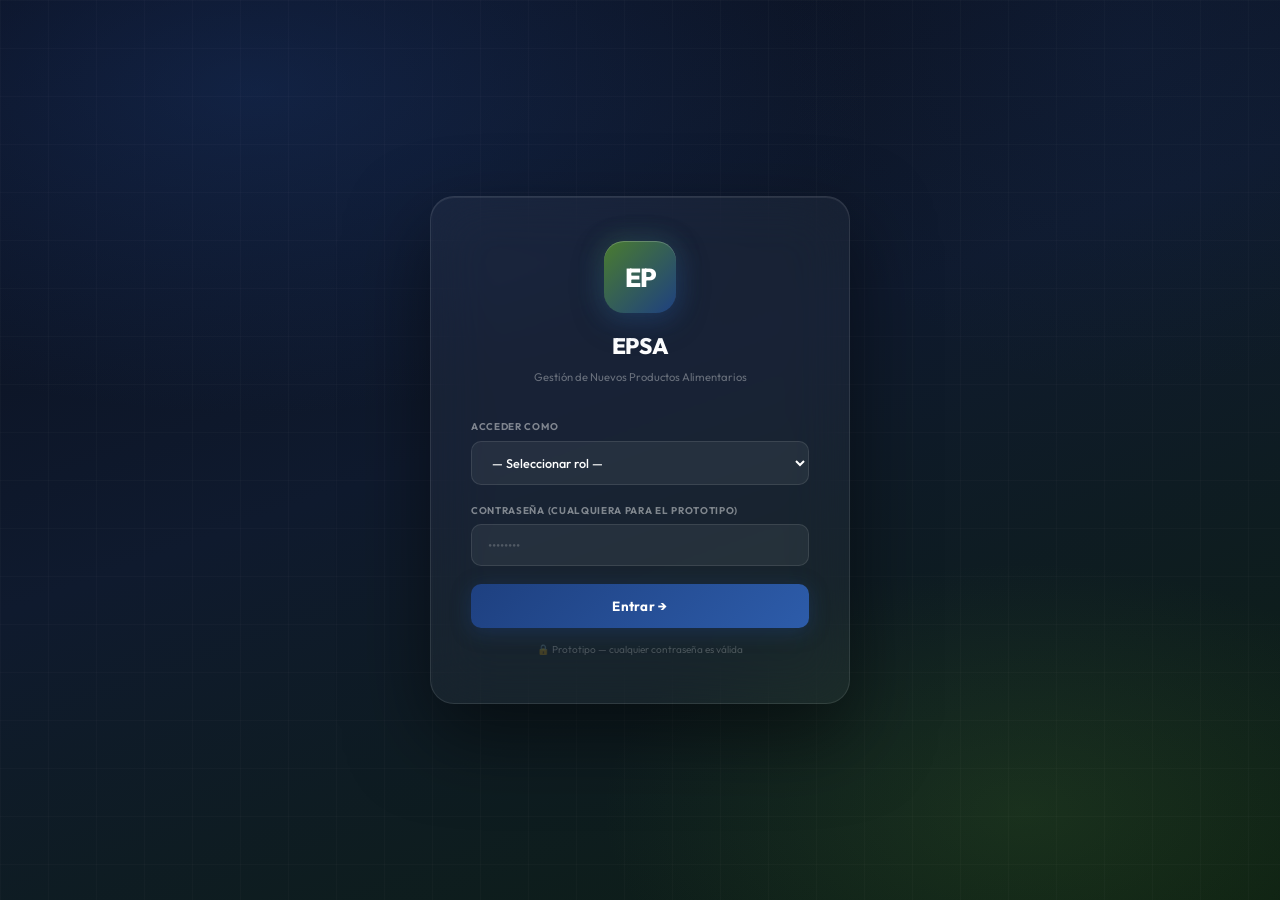
<file: index.html>
<!DOCTYPE html>
<html lang="es">
<head>
  <meta charset="UTF-8">
  <meta name="viewport" content="width=device-width, initial-scale=1.0">
  <title>EPSA — Gestión de Nuevos Productos Alimentarios</title>
  <style>
/* ============================================================
   EPSA — GESTIÓN DE NUEVOS PRODUCTOS ALIMENTARIOS
   styles.css — Diseño visual refinado v2
   Estética: Industrial alimentario · Refinado · Con carácter
   ============================================================ */

@import url('https://fonts.googleapis.com/css2?family=Outfit:wght@300;400;500;600;700;800&family=JetBrains+Mono:wght@400;500;600&display=swap');

/* ── VARIABLES ───────────────────────────────────────────── */
:root {
  --comercial:        #4a7c2f;
  --comercial-light:  #d4edbc;
  --comercial-mid:    #8ab869;
  --un:               #c49a00;
  --un-light:         #fef3c7;
  --un-mid:           #e8c542;
  --id:               #1e4080;
  --id-light:         #dbeafe;
  --id-mid:           #5b82c4;
  --aprobacion:       #6b21a8;
  --aprobacion-light: #ede9fe;
  --aprobado:         #166534;
  --aprobado-light:   #bbf7d0;
  --rechazado:        #991b1b;
  --rechazado-light:  #fecaca;
  --bg:               #f0f2f7;
  --bg-subtle:        #e8ebf2;
  --surface:          #ffffff;
  --border:           #e2e5ec;
  --border-strong:    #c8cdd8;
  --text-primary:     #0f172a;
  --text-secondary:   #475569;
  --text-muted:       #94a3b8;
  --field-bg:         #eef6fd;
  --field-border:     #bfdbfe;
  --sidebar-bg:       #111827;
  --sidebar-border:   rgba(255,255,255,.06);
  --sidebar-text:     rgba(255,255,255,.65);
  --shadow-xs:  0 1px 2px rgba(15,23,42,.04);
  --shadow-sm:  0 2px 8px rgba(15,23,42,.06), 0 1px 2px rgba(15,23,42,.04);
  --shadow-md:  0 4px 16px rgba(15,23,42,.09), 0 2px 4px rgba(15,23,42,.05);
  --shadow-lg:  0 12px 40px rgba(15,23,42,.13), 0 4px 8px rgba(15,23,42,.06);
  --shadow-xl:  0 24px 60px rgba(15,23,42,.18);
  --radius-sm:  6px;
  --radius:     10px;
  --radius-lg:  16px;
  --radius-xl:  24px;
  --sidebar-w:         252px;
  --sidebar-collapsed: 68px;
  --font:      'Outfit', system-ui, sans-serif;
  --font-mono: 'JetBrains Mono', monospace;
  --ease:        cubic-bezier(.16,1,.3,1);
  --ease-spring: cubic-bezier(.34,1.56,.64,1);
  --t-fast:      150ms;
  --t-mid:       250ms;
}

/* ── RESET ───────────────────────────────────────────────── */
*, *::before, *::after { box-sizing: border-box; margin: 0; padding: 0; }
html { font-size: 14px; scroll-behavior: smooth; -webkit-font-smoothing: antialiased; }
body { font-family: var(--font); background: var(--bg); color: var(--text-primary); line-height: 1.6; min-height: 100vh; }
a { text-decoration: none; color: inherit; }
button { cursor: pointer; font-family: var(--font); }
input, select, textarea { font-family: var(--font); }

/* ── AUTH SCREEN ─────────────────────────────────────────── */
#auth-screen {
  min-height: 100vh;
  background:
    radial-gradient(ellipse 80% 60% at 20% 10%, rgba(30,64,128,.35) 0%, transparent 60%),
    radial-gradient(ellipse 60% 50% at 80% 90%, rgba(74,124,47,.2) 0%, transparent 55%),
    linear-gradient(160deg, #0a0f1e 0%, #0f1a2e 45%, #0d1f12 100%);
  display: flex;
  align-items: center;
  justify-content: center;
  padding: 24px;
  position: relative;
  overflow: hidden;
}

#auth-screen::before {
  content: '';
  position: absolute;
  inset: 0;
  background-image:
    linear-gradient(rgba(255,255,255,.02) 1px, transparent 1px),
    linear-gradient(90deg, rgba(255,255,255,.02) 1px, transparent 1px);
  background-size: 48px 48px;
  pointer-events: none;
}

#auth-screen::after {
  content: '';
  position: absolute;
  width: 700px; height: 700px;
  border-radius: 50%;
  background: radial-gradient(circle, rgba(30,64,128,.1) 0%, transparent 70%);
  top: -300px; right: -200px;
  pointer-events: none;
}

.auth-card {
  background: rgba(255,255,255,.04);
  backdrop-filter: blur(28px);
  -webkit-backdrop-filter: blur(28px);
  border: 1px solid rgba(255,255,255,.10);
  border-radius: var(--radius-xl);
  padding: 44px 40px;
  width: 100%; max-width: 420px;
  box-shadow: 0 32px 80px rgba(0,0,0,.5), inset 0 1px 0 rgba(255,255,255,.08);
  position: relative; z-index: 1;
  animation: authCardIn .6s var(--ease) both;
}

@keyframes authCardIn {
  from { opacity: 0; transform: translateY(24px) scale(.97); }
  to   { opacity: 1; transform: translateY(0) scale(1); }
}

.auth-logo { text-align: center; margin-bottom: 32px; }

.auth-logo-mark {
  display: inline-flex;
  align-items: center; justify-content: center;
  width: 72px; height: 72px;
  background: linear-gradient(135deg, var(--comercial) 0%, var(--id) 100%);
  border-radius: 20px;
  margin-bottom: 16px;
  font-size: 26px; font-weight: 800; color: white; letter-spacing: -1px;
  box-shadow: 0 8px 32px rgba(30,64,128,.4), inset 0 1px 0 rgba(255,255,255,.2);
  position: relative;
}

.auth-logo-mark::after {
  content: '';
  position: absolute; inset: -4px;
  border-radius: 24px;
  background: linear-gradient(135deg, rgba(74,124,47,.3), rgba(30,64,128,.3));
  z-index: -1; filter: blur(10px);
}

.auth-logo h1 { font-size: 1.6rem; font-weight: 800; color: #ffffff; letter-spacing: -.02em; }
.auth-logo p  { font-size: 0.8rem; color: rgba(255,255,255,.35); margin-top: 4px; }

.auth-divider {
  height: 1px;
  background: linear-gradient(90deg, transparent, rgba(255,255,255,.12), transparent);
  margin: 4px 0 20px;
}

.auth-form { display: flex; flex-direction: column; gap: 18px; }
.auth-form label {
  font-size: 0.7rem; font-weight: 700;
  color: rgba(255,255,255,.45);
  letter-spacing: .07em; text-transform: uppercase;
  margin-bottom: 6px; display: block;
}
.auth-form select,
.auth-form input {
  width: 100%;
  padding: 12px 16px;
  border: 1.5px solid rgba(255,255,255,.1);
  border-radius: var(--radius);
  font-size: 0.9rem; font-weight: 500;
  background: rgba(255,255,255,.06); color: white;
  outline: none;
  transition: border-color var(--t-mid), box-shadow var(--t-mid), background var(--t-mid);
}
.auth-form select option { background: #1e293b; color: white; }
.auth-form select:focus,
.auth-form input:focus {
  border-color: rgba(91,130,196,.6);
  background: rgba(255,255,255,.09);
  box-shadow: 0 0 0 4px rgba(30,64,128,.2);
}
.auth-form input::placeholder { color: rgba(255,255,255,.2); }

.btn-login {
  width: 100%; padding: 14px;
  background: linear-gradient(135deg, var(--id) 0%, #2d5caa 100%);
  color: white; border: none;
  border-radius: var(--radius);
  font-size: 0.95rem; font-weight: 700; letter-spacing: .02em;
  transition: transform var(--t-fast) var(--ease-spring), box-shadow var(--t-mid);
  box-shadow: 0 4px 20px rgba(30,64,128,.4);
  position: relative; overflow: hidden;
}
.btn-login::before {
  content: '';
  position: absolute; inset: 0;
  background: linear-gradient(135deg, rgba(255,255,255,.15), transparent);
  opacity: 0; transition: opacity var(--t-mid);
}
.btn-login:hover { transform: translateY(-2px); box-shadow: 0 8px 32px rgba(30,64,128,.5); }
.btn-login:hover::before { opacity: 1; }
.btn-login:active { transform: translateY(0); }

.auth-hint { text-align: center; font-size: 0.72rem; color: rgba(255,255,255,.22); margin-top: -4px; }

/* ── APP LAYOUT ──────────────────────────────────────────── */
#app { display: flex; min-height: 100vh; }

/* ── SIDEBAR ─────────────────────────────────────────────── */
.sidebar {
  width: var(--sidebar-w);
  min-height: 100vh;
  background: var(--sidebar-bg);
  display: flex; flex-direction: column;
  position: fixed; top: 0; left: 0;
  z-index: 100;
  transition: width var(--t-mid) var(--ease);
  overflow: hidden;
  border-right: 1px solid var(--sidebar-border);
}

.sidebar::before {
  content: '';
  position: absolute; inset: 0;
  background-image:
    linear-gradient(rgba(255,255,255,.013) 1px, transparent 1px),
    linear-gradient(90deg, rgba(255,255,255,.013) 1px, transparent 1px);
  background-size: 24px 24px;
  pointer-events: none; z-index: 0;
}
.sidebar > * { position: relative; z-index: 1; }

.sidebar-header {
  padding: 22px 16px 18px;
  border-bottom: 1px solid var(--sidebar-border);
  display: flex; align-items: center; gap: 12px;
  min-height: 72px;
}

.sidebar-logo-mark {
  flex-shrink: 0;
  width: 38px; height: 38px;
  background: linear-gradient(135deg, var(--comercial), var(--id));
  border-radius: 10px;
  display: flex; align-items: center; justify-content: center;
  font-size: 13px; font-weight: 800; color: white;
  box-shadow: 0 4px 12px rgba(30,64,128,.35);
}

.sidebar-title { opacity: 1; transition: opacity var(--t-mid); white-space: nowrap; }
.sidebar-title h2 { font-size: 0.95rem; font-weight: 700; color: white; letter-spacing: -.01em; }
.sidebar-title p  { font-size: 0.68rem; color: rgba(255,255,255,.28); margin-top: 1px; }

.sidebar-accent {
  height: 2px;
  background: linear-gradient(90deg, var(--comercial-mid), var(--id-mid), transparent);
  opacity: .6;
}

.sidebar-user {
  padding: 14px 16px;
  border-bottom: 1px solid var(--sidebar-border);
  display: flex; align-items: center; gap: 10px;
  min-height: 64px;
}

.sidebar-user-avatar {
  flex-shrink: 0;
  width: 34px; height: 34px;
  border-radius: 50%;
  display: flex; align-items: center; justify-content: center;
  font-size: 12px; font-weight: 700; color: white;
  box-shadow: 0 2px 8px rgba(0,0,0,.3);
  border: 2px solid rgba(255,255,255,.1);
}

.sidebar-user-info { opacity: 1; transition: opacity var(--t-mid); white-space: nowrap; overflow: hidden; }
.sidebar-user-name { font-size: 0.82rem; font-weight: 600; color: white; }
.sidebar-user-role {
  font-size: 0.72rem; padding: 2px 8px;
  border-radius: 20px; display: inline-block; margin-top: 3px;
  font-weight: 700; letter-spacing: .02em;
}

.sidebar-nav { flex: 1; padding: 10px 8px; overflow-y: auto; }
.sidebar-nav-section {
  font-size: 0.65rem; font-weight: 700; letter-spacing: .11em;
  text-transform: uppercase; color: rgba(255,255,255,.55);
  padding: 8px 10px 4px; white-space: nowrap;
}

.nav-item {
  display: flex; align-items: center; gap: 10px;
  padding: 10px 12px; border-radius: var(--radius-sm);
  color: var(--sidebar-text);
  font-size: 0.86rem; font-weight: 500;
  cursor: pointer;
  transition: all var(--t-mid) var(--ease);
  white-space: nowrap; border: none; background: none;
  width: 100%; text-align: left; position: relative; overflow: hidden;
}

.nav-item::before {
  content: '';
  position: absolute; left: 0; top: 50%; transform: translateY(-50%);
  width: 3px; height: 0; border-radius: 0 2px 2px 0;
  background: linear-gradient(to bottom, var(--comercial-mid), var(--id-mid));
  transition: height var(--t-mid) var(--ease-spring);
}

.nav-item:hover { background: rgba(255,255,255,.06); color: white; transform: translateX(2px); }
.nav-item.active { background: rgba(255,255,255,.1); color: white; font-weight: 600; }
.nav-item.active::before { height: 60%; }

.nav-item .nav-icon {
  flex-shrink: 0; width: 22px; text-align: center; font-size: 1.05rem;
  transition: transform var(--t-mid) var(--ease-spring);
}
.nav-item:hover .nav-icon { transform: scale(1.15); }
.nav-item .nav-label { opacity: 1; transition: opacity var(--t-mid); }

.sidebar-footer { padding: 8px; border-top: 1px solid var(--sidebar-border); }

.btn-logout {
  display: flex; align-items: center; gap: 10px;
  padding: 10px 12px; border-radius: var(--radius-sm);
  color: rgba(255,255,255,.32);
  font-size: 0.82rem; font-weight: 500;
  background: none; border: none; width: 100%;
  transition: all var(--t-mid); white-space: nowrap;
}
.btn-logout:hover { background: rgba(153,27,27,.2); color: #fca5a5; }
.btn-logout .nav-icon { flex-shrink: 0; width: 22px; text-align: center; }
.btn-logout .nav-label { opacity: 1; transition: opacity var(--t-mid); }

/* ── MAIN CONTENT ────────────────────────────────────────── */
.main-content {
  margin-left: var(--sidebar-w);
  flex: 1; padding: 28px 32px;
  min-height: 100vh;
  transition: margin-left var(--t-mid) var(--ease);
}

.page { display: none; }
.page.active { display: block; animation: pageIn .35s var(--ease) both; }

@keyframes pageIn {
  from { opacity: 0; transform: translateY(14px); }
  to   { opacity: 1; transform: translateY(0); }
}

/* ── PAGE HEADER ─────────────────────────────────────────── */
.page-header {
  display: flex; align-items: flex-start;
  justify-content: space-between;
  margin-bottom: 28px; flex-wrap: wrap; gap: 16px;
}
.page-header h1 { font-size: 1.55rem; font-weight: 800; color: var(--text-primary); letter-spacing: -.03em; line-height: 1.2; }
.page-header p  { font-size: 0.82rem; color: var(--text-muted); margin-top: 4px; }

/* ── CARDS ───────────────────────────────────────────────── */
.card {
  background: var(--surface);
  border-radius: var(--radius-lg);
  padding: 22px;
  box-shadow: var(--shadow-sm);
  border: 1px solid var(--border);
  transition: box-shadow var(--t-mid);
}
.card:hover { box-shadow: var(--shadow-md); }

.card-title {
  font-size: 0.8rem; font-weight: 700;
  color: var(--text-secondary);
  text-transform: uppercase; letter-spacing: .06em;
  margin-bottom: 16px;
  display: flex; align-items: center; gap: 8px;
}
.card-title::before {
  content: '';
  display: inline-block;
  width: 3px; height: 12px; border-radius: 2px;
  background: linear-gradient(to bottom, var(--comercial-mid), var(--id-mid));
  flex-shrink: 0;
}

/* ── DASHBOARD STATS ─────────────────────────────────────── */
.dashboard-stats {
  display: grid;
  grid-template-columns: repeat(6, 1fr);
  gap: 14px; margin-bottom: 24px;
}

.stat-card {
  background: var(--surface);
  border-radius: var(--radius-lg);
  padding: 18px 20px;
  box-shadow: var(--shadow-sm);
  border: 1px solid var(--border);
  position: relative; overflow: hidden;
  transition: transform var(--t-mid) var(--ease-spring), box-shadow var(--t-mid);
  cursor: default;
}

.stat-card::before {
  content: '';
  position: absolute; top: 0; left: 0; right: 0;
  height: 3px; border-radius: var(--radius-lg) var(--radius-lg) 0 0;
}

.stat-card::after {
  content: attr(data-val);
  position: absolute; right: -6px; bottom: -10px;
  font-size: 4.5rem; font-weight: 800;
  opacity: .04; line-height: 1;
  font-family: var(--font); pointer-events: none;
}

.stat-card:hover { transform: translateY(-3px); box-shadow: var(--shadow-md); }

.stat-card .stat-label { font-size: 0.78rem; font-weight: 700; color: var(--text-secondary); text-transform: uppercase; letter-spacing: .04em; }
.stat-card .stat-value { font-size: 2.4rem; font-weight: 800; margin-top: 6px; line-height: 1; letter-spacing: -.04em; font-variant-numeric: tabular-nums; }
.stat-card .stat-sub   { font-size: 0.76rem; color: var(--text-secondary); margin-top: 5px; }

.stat-card.total::before                   { background: linear-gradient(90deg, #334155, #64748b); }
.stat-card.total .stat-value               { color: var(--text-primary); }
.stat-card.s-pendiente-comercial::before   { background: linear-gradient(90deg, var(--comercial), var(--comercial-mid)); }
.stat-card.s-pendiente-comercial .stat-value { color: var(--comercial); }
.stat-card.s-pendiente-un::before          { background: linear-gradient(90deg, var(--un), var(--un-mid)); }
.stat-card.s-pendiente-un .stat-value      { color: var(--un); }
.stat-card.s-pendiente-id::before          { background: linear-gradient(90deg, var(--id), var(--id-mid)); }
.stat-card.s-pendiente-id .stat-value      { color: var(--id); }
.stat-card.s-aprobado::before              { background: linear-gradient(90deg, var(--aprobado), #22c55e); }
.stat-card.s-aprobado .stat-value          { color: var(--aprobado); }
.stat-card.s-rechazado::before             { background: linear-gradient(90deg, var(--rechazado), #ef4444); }
.stat-card.s-rechazado .stat-value         { color: var(--rechazado); }

/* ── DASHBOARD CHARTS ────────────────────────────────────── */
.dashboard-charts { display: grid; grid-template-columns: 300px 1fr; gap: 16px; margin-bottom: 20px; }
.chart-container  { position: relative; height: 260px; }
.chart-container canvas { max-height: 100%; }

/* ── RECENT PROJECTS ─────────────────────────────────────── */
.recent-list { display: flex; flex-direction: column; gap: 6px; }

.recent-item {
  display: flex; align-items: center; gap: 14px;
  padding: 11px 14px;
  border-radius: var(--radius);
  border: 1px solid var(--border);
  transition: all var(--t-mid) var(--ease);
  cursor: pointer; background: var(--surface);
  position: relative; overflow: hidden;
}

.recent-item::before {
  content: '';
  position: absolute; inset: 0;
  background: linear-gradient(90deg, var(--field-bg), transparent);
  opacity: 0; transition: opacity var(--t-mid);
}

.recent-item:hover { border-color: var(--field-border); transform: translateX(3px); box-shadow: var(--shadow-sm); }
.recent-item:hover::before { opacity: 1; }

.recent-item-id   { font-family: var(--font-mono); font-size: 0.78rem; font-weight: 600; color: var(--id); min-width: 68px; position: relative; }
.recent-item-name { flex: 1; font-size: 0.88rem; font-weight: 500; white-space: nowrap; overflow: hidden; text-overflow: ellipsis; position: relative; }
.recent-item-date { font-size: 0.78rem; color: var(--text-secondary); position: relative; }

/* ── BADGES ──────────────────────────────────────────────── */
.badge {
  display: inline-flex; align-items: center; gap: 5px;
  padding: 4px 11px; border-radius: 20px;
  font-size: 0.76rem; font-weight: 700; white-space: nowrap;
  letter-spacing: .01em; border: 1px solid transparent;
}
.badge-comercial { background: var(--comercial-light); color: var(--comercial); border-color: rgba(74,124,47,.2); }
.badge-un        { background: var(--un-light);        color: var(--un); border-color: rgba(196,154,0,.2); }
.badge-id        { background: var(--id-light);        color: var(--id); border-color: rgba(30,64,128,.2); }
.badge-aprobado  { background: var(--aprobado-light);  color: var(--aprobado); border-color: rgba(22,101,52,.2); }
.badge-rechazado { background: var(--rechazado-light); color: var(--rechazado); border-color: rgba(153,27,27,.2); }
.badge-go     { background: var(--aprobado-light); color: var(--aprobado); border-color: rgba(22,101,52,.25); }
.badge-nogo   { background: var(--rechazado-light); color: var(--rechazado); border-color: rgba(153,27,27,.25); }
.badge-empty  { background: #f1f5f9; color: #94a3b8; border-color: #e2e8f0; }

/* ── PROJECTS TABLE ──────────────────────────────────────── */
.projects-toolbar { display: flex; gap: 12px; margin-bottom: 18px; flex-wrap: wrap; align-items: center; }
.projects-toolbar input,
.projects-toolbar select {
  padding: 9px 14px;
  border: 1.5px solid var(--border); border-radius: var(--radius);
  font-size: 0.84rem; background: var(--bg); outline: none;
  transition: border-color var(--t-mid), box-shadow var(--t-mid), background var(--t-mid);
  font-weight: 500;
}
.projects-toolbar input { flex: 1; min-width: 220px; }
.projects-toolbar input:focus,
.projects-toolbar select:focus { border-color: var(--id-mid); background: white; box-shadow: 0 0 0 3px rgba(30,64,128,.08); }

.table-wrapper { overflow-x: auto; border-radius: var(--radius); }
table { width: 100%; border-collapse: collapse; font-size: 0.82rem; }
thead th {
  padding: 10px 14px; text-align: left;
  font-size: 0.76rem; font-weight: 700;
  text-transform: uppercase; letter-spacing: .04em;
  color: var(--text-secondary); background: var(--bg);
  border-bottom: 2px solid var(--border); white-space: nowrap;
}
tbody td { padding: 13px 14px; border-bottom: 1px solid var(--border); vertical-align: middle; }
tbody tr:last-child td { border-bottom: none; }
tbody tr { transition: background var(--t-fast); }
tbody tr:hover { background: var(--field-bg); }
.project-id { font-family: var(--font-mono); font-weight: 600; color: var(--id); font-size: 0.78rem; }
.project-desc { max-width: 260px; white-space: nowrap; overflow: hidden; text-overflow: ellipsis; color: var(--text-secondary); }

/* ── BUTTONS ─────────────────────────────────────────────── */
.btn {
  display: inline-flex; align-items: center; gap: 6px;
  padding: 9px 18px; border-radius: var(--radius);
  font-size: 0.82rem; font-weight: 600; border: none;
  transition: all var(--t-fast) var(--ease-spring);
  cursor: pointer; position: relative; overflow: hidden; letter-spacing: .01em;
}
.btn::after { content: ''; position: absolute; inset: 0; background: rgba(255,255,255,.12); opacity: 0; transition: opacity var(--t-fast); }
.btn:hover::after { opacity: 1; }
.btn:hover { transform: translateY(-1px); }
.btn:active { transform: translateY(0); }

.btn-primary  { background: linear-gradient(135deg, var(--id) 0%, #2e5eaa 100%); color: white; box-shadow: 0 2px 12px rgba(30,64,128,.3); }
.btn-primary:hover { box-shadow: 0 4px 20px rgba(30,64,128,.45); }
.btn-success  { background: linear-gradient(135deg, var(--aprobado) 0%, #15803d 100%); color: white; box-shadow: 0 2px 12px rgba(22,101,52,.3); }
.btn-success:hover { box-shadow: 0 4px 20px rgba(22,101,52,.4); }
.btn-danger   { background: linear-gradient(135deg, var(--rechazado) 0%, #b91c1c 100%); color: white; box-shadow: 0 2px 12px rgba(153,27,27,.3); }
.btn-secondary { background: var(--surface); color: var(--text-secondary); border: 1.5px solid var(--border); box-shadow: var(--shadow-xs); }
.btn-secondary:hover { background: var(--bg); color: var(--text-primary); border-color: var(--border-strong); }
.btn-secondary::after { display: none; }
.btn-outline  { background: transparent; border: 1.5px solid var(--id); color: var(--id); }
.btn-outline:hover { background: var(--id-light); }
.btn-outline::after { display: none; }
.btn-sm   { padding: 6px 12px; font-size: 0.76rem; }
.btn-icon { padding: 7px 9px; }

.btn-new {
  background: linear-gradient(135deg, var(--comercial) 0%, #5a9e35 100%);
  color: white; padding: 10px 22px; font-weight: 700;
  box-shadow: 0 2px 16px rgba(74,124,47,.35);
}
.btn-new:hover { box-shadow: 0 6px 24px rgba(74,124,47,.5); }

/* ── WIZARD ──────────────────────────────────────────────── */
.wizard-step-indicator { display: flex; align-items: center; gap: 4px; flex-wrap: wrap; }

.step-item {
  display: inline-flex; align-items: center; gap: 7px;
  padding: 7px 14px; border-radius: var(--radius);
  font-size: 0.78rem; font-weight: 600;
  color: var(--text-muted); background: var(--bg);
  white-space: nowrap;
  transition: all var(--t-mid) var(--ease);
  cursor: pointer; border: 1.5px solid var(--border);
}
.step-item:hover:not(.locked):not(.active) { border-color: var(--border-strong); color: var(--text-secondary); transform: translateY(-1px); }
.step-item.active { color: white; border-color: transparent; box-shadow: var(--shadow-md); transform: translateY(-1px); }
.step-item.completed { color: var(--aprobado); background: var(--aprobado-light); border-color: rgba(22,101,52,.25); }
.step-item.locked { opacity: 0.38; cursor: not-allowed; filter: grayscale(0.4); }
.step-item.s1.active,
.step-item.s2.active,
.step-item.s3.active { background: linear-gradient(135deg, var(--comercial), #5a9e35); }
.step-item.s4.active  { background: linear-gradient(135deg, var(--un), #d4aa00); }
.step-item.s5.active  { background: linear-gradient(135deg, var(--id), #2e5eaa); }

.step-arrow { color: var(--border-strong); font-size: 0.8rem; padding: 0 2px; }
.wizard-body { display: flex; flex-direction: column; gap: 20px; }
.wizard-nav { display: flex; align-items: center; justify-content: space-between; gap: 12px; flex-wrap: wrap; }

/* ── SECTION CARDS ───────────────────────────────────────── */
.section-card {
  border-radius: var(--radius-lg); overflow: hidden;
  box-shadow: var(--shadow-sm); border: 1px solid var(--border);
  transition: box-shadow var(--t-mid);
}
.section-card:hover { box-shadow: var(--shadow-md); }

.section-header {
  padding: 14px 22px;
  display: flex; align-items: center; gap: 10px;
  font-size: 0.86rem; font-weight: 700;
  text-transform: uppercase; letter-spacing: .06em;
  position: relative; overflow: hidden;
}
.section-header::after {
  content: '';
  position: absolute; inset: 0;
  background: linear-gradient(90deg, rgba(255,255,255,.12) 0%, transparent 60%);
  pointer-events: none;
}
.section-header-comercial  { background: linear-gradient(135deg, var(--comercial) 0%, #5a9e35 100%); color: white; }
.section-header-un         { background: linear-gradient(135deg, #b8860b 0%, var(--un) 100%); color: white; }
.section-header-id         { background: linear-gradient(135deg, var(--id) 0%, #2e5eaa 100%); color: white; }
.section-header-aprobacion { background: linear-gradient(135deg, #5b1a8f 0%, var(--aprobacion) 100%); color: white; }

.section-body { background: white; padding: 24px; }

/* ── FORM GRID ───────────────────────────────────────────── */
.form-grid { display: grid; grid-template-columns: repeat(2, 1fr); gap: 18px; }
.form-grid.cols-3 { grid-template-columns: repeat(3, 1fr); }
.form-grid.cols-1 { grid-template-columns: 1fr; }
.form-group { display: flex; flex-direction: column; gap: 5px; }
.form-group.span-2 { grid-column: span 2; }
.form-group.span-3 { grid-column: span 3; }
.form-group label { font-size: 0.8rem; font-weight: 700; color: var(--text-secondary); letter-spacing: .01em; }
.form-group label .required { color: var(--rechazado); margin-left: 2px; }

.form-control {
  padding: 9px 13px;
  border: 1.5px solid var(--field-border); border-radius: var(--radius);
  font-size: 0.85rem; background: var(--field-bg);
  outline: none; width: 100%; color: var(--text-primary); font-weight: 400;
  transition: border-color var(--t-mid), box-shadow var(--t-mid), background var(--t-mid);
}
.form-control:focus { border-color: var(--id-mid); background: white; box-shadow: 0 0 0 3px rgba(30,64,128,.1); }
.form-control:disabled { background: var(--bg); color: var(--text-muted); cursor: not-allowed; border-color: var(--border); }
textarea.form-control { resize: vertical; min-height: 88px; line-height: 1.6; }

.form-control-static {
  padding: 9px 13px; border: 1.5px solid var(--border); border-radius: var(--radius);
  font-size: 0.85rem; background: var(--bg); color: var(--text-muted);
  min-height: 38px; display: flex; align-items: center;
}

/* ── CHECKBOXES & RADIOS ─────────────────────────────────── */
.checkbox-group, .radio-group { display: flex; flex-wrap: wrap; gap: 10px; align-items: center; }

.checkbox-item, .radio-item {
  display: flex; align-items: center; gap: 7px;
  font-size: 0.83rem; font-weight: 500; cursor: pointer;
  padding: 5px 10px; border-radius: var(--radius-sm);
  border: 1.5px solid var(--border);
  transition: all var(--t-fast); background: var(--surface);
}
.checkbox-item:hover, .radio-item:hover { border-color: var(--field-border); background: var(--field-bg); }
.checkbox-item input, .radio-item input { cursor: pointer; accent-color: var(--id); }

/* ── STANDARDS ───────────────────────────────────────────── */
.standards-grid { display: grid; grid-template-columns: repeat(3, 1fr); gap: 8px; }

.standard-check {
  display: flex; align-items: center; gap: 9px;
  padding: 10px 14px; border: 1.5px solid var(--border); border-radius: var(--radius);
  font-size: 0.83rem; font-weight: 600; background: var(--surface); cursor: pointer;
  transition: all var(--t-mid) var(--ease);
}
.standard-check:hover { border-color: var(--border-strong); background: var(--bg); transform: translateY(-1px); }
.standard-check:has(input:checked) { border-color: var(--comercial); background: var(--comercial-light); color: var(--comercial); box-shadow: 0 2px 8px rgba(74,124,47,.15); }
.standard-check input { cursor: pointer; accent-color: var(--comercial); }
.standard-check.ifs-locked { background: var(--comercial-light); border-color: var(--comercial); }

/* ── ALLERGEN TABLE ──────────────────────────────────────── */
.allergen-table-wrapper { overflow-x: auto; border-radius: var(--radius); border: 1px solid var(--border); }
.allergen-table { width: 100%; border-collapse: collapse; font-size: 0.85rem; }
.allergen-table thead { background: linear-gradient(90deg, var(--id) 0%, #2e5eaa 100%); }
.allergen-table th {
  padding: 11px 14px; font-weight: 700; font-size: 0.78rem;
  text-transform: uppercase; letter-spacing: .05em;
  color: #ffffff; text-align: center; white-space: nowrap; border: none;
}
.allergen-table th:first-child { text-align: left; }
.allergen-table td { padding: 9px 14px; border-bottom: 1px solid var(--border); text-align: center; vertical-align: middle; transition: background var(--t-fast); }
.allergen-table td:first-child { text-align: left; font-weight: 500; font-size: 0.85rem; }
.allergen-table td:last-child  { text-align: left; min-width: 150px; }
.allergen-table tr:last-child td { border-bottom: none; }
.allergen-table tr:nth-child(even) { background: var(--field-bg); }
.allergen-table tr:hover td { background: rgba(219,234,254,.35); }
.allergen-table input[type="radio"] { cursor: pointer; accent-color: var(--id); width: 15px; height: 15px; }
.allergen-table .obs-input {
  padding: 5px 10px; border: 1.5px solid var(--field-border); border-radius: var(--radius-sm);
  font-size: 0.75rem; background: var(--field-bg); width: 100%; outline: none;
  transition: border-color var(--t-mid);
}
.allergen-table .obs-input:focus { border-color: var(--id-mid); background: white; }

/* ── FORMULA TABLE ───────────────────────────────────────── */
.formula-table-wrapper { overflow-x: auto; border-radius: var(--radius); border: 1px solid var(--border); }
.formula-table { width: 100%; border-collapse: collapse; font-size: 0.84rem; }
.formula-table thead { background: linear-gradient(90deg, #2d5a1b 0%, #3d7a25 100%); }
.formula-table th { padding: 11px 14px; font-weight: 800; font-size: 0.78rem; text-transform: uppercase; letter-spacing: .05em; color: #ffffff; text-align: left; border: none; white-space: nowrap; text-shadow: 0 1px 2px rgba(0,0,0,.2); }
.formula-table td { padding: 6px 8px; border-bottom: 1px solid var(--border); vertical-align: middle; }
.formula-table tr:last-child td { border-bottom: none; }
.formula-table tr:nth-child(even) { background: var(--field-bg); }
.formula-table tr:hover td { background: rgba(212,237,188,.35); }
.formula-table .formula-input { background: transparent; border-color: transparent; padding: 6px 10px; font-size: 0.84rem; }
.formula-table .formula-input:focus { background: white; border-color: var(--comercial); box-shadow: 0 0 0 3px rgba(74,124,47,.1); }
.formula-table .formula-ref { font-family: var(--font-mono); font-size: 0.78rem; }
.formula-table .formula-unit { background: transparent; border-color: transparent; padding: 6px 8px; font-size: 0.84rem; }
.formula-table .formula-unit:focus { background: white; border-color: var(--comercial); }
.btn-formula-remove { width: 26px; height: 26px; border-radius: 50%; border: 1.5px solid var(--border); background: white; color: var(--text-muted); font-size: 0.72rem; cursor: pointer; display: flex; align-items: center; justify-content: center; transition: all var(--t-fast); }
.btn-formula-remove:hover { background: var(--rechazado-light); border-color: var(--rechazado); color: var(--rechazado); }
.formula-footer { display: flex; align-items: center; justify-content: space-between; padding: 10px 14px; background: var(--bg); border-top: 1px solid var(--border); flex-wrap: wrap; gap: 10px; }
.formula-total-bar { display: flex; align-items: center; gap: 10px; font-size: 0.86rem; font-weight: 600; color: var(--text-secondary); }
.formula-total-label { font-size: 0.72rem; font-weight: 700; text-transform: uppercase; letter-spacing: .06em; color: var(--text-muted); }
.formula-total-value { font-size: 1rem; font-weight: 700; }
.formula-total-value .formula-total-ok   { color: var(--aprobado); }
.formula-total-value .formula-total-over { color: var(--rechazado); }

/* ── DOCS ────────────────────────────────────────────────── */
.docs-grid { display: grid; grid-template-columns: repeat(3, 1fr); gap: 8px; }
.doc-check {
  display: flex; align-items: center; gap: 9px;
  padding: 10px 14px; border: 1.5px solid var(--border); border-radius: var(--radius);
  font-size: 0.82rem; font-weight: 500; background: var(--surface); cursor: pointer;
  transition: all var(--t-mid);
}
.doc-check:hover { border-color: var(--field-border); background: var(--field-bg); }
.doc-check:has(input:checked) { border-color: var(--id); background: var(--id-light); color: var(--id); }

/* ── GO / NO GO ──────────────────────────────────────────── */
.go-nogo-group { display: flex; gap: 16px; flex-wrap: wrap; margin-top: 4px; }
.go-nogo-option { flex: 1; min-width: 140px; max-width: 200px; }
.go-nogo-option input[type="radio"] { display: none; }
.go-nogo-option label {
  display: flex; align-items: center; justify-content: center; gap: 10px;
  padding: 16px 20px; border-radius: var(--radius-lg); border: 2px solid var(--border);
  font-size: 1.05rem; font-weight: 800; letter-spacing: .06em; cursor: pointer;
  transition: all var(--t-mid) var(--ease-spring); text-transform: uppercase; background: var(--bg);
}
.go-nogo-option.go input:checked + label  { background: var(--aprobado-light); border-color: var(--aprobado); color: var(--aprobado); box-shadow: 0 4px 20px rgba(22,101,52,.2); transform: translateY(-2px); }
.go-nogo-option.nogo input:checked + label { background: var(--rechazado-light); border-color: var(--rechazado); color: var(--rechazado); box-shadow: 0 4px 20px rgba(153,27,27,.2); transform: translateY(-2px); }
.go-nogo-option.go label:hover   { border-color: var(--aprobado); color: var(--aprobado); background: var(--aprobado-light); }
.go-nogo-option.nogo label:hover { border-color: var(--rechazado); color: var(--rechazado); background: var(--rechazado-light); }

/* ── FINAL DECISION ──────────────────────────────────────── */
.final-decision-group { display: flex; gap: 16px; flex-wrap: wrap; margin-top: 4px; }
.final-decision-option { flex: 1; min-width: 160px; max-width: 240px; }
.final-decision-option input[type="radio"] { display: none; }
.final-decision-option label {
  display: flex; align-items: center; justify-content: center; gap: 10px;
  padding: 20px 28px; border-radius: var(--radius-lg); border: 2.5px solid var(--border);
  font-size: 1.1rem; font-weight: 800; letter-spacing: .07em; cursor: pointer;
  transition: all var(--t-mid) var(--ease-spring); text-transform: uppercase; background: var(--bg);
}
.final-decision-option.aprobado input:checked + label  { background: var(--aprobado-light); border-color: var(--aprobado); color: var(--aprobado); box-shadow: 0 6px 28px rgba(22,101,52,.25); transform: translateY(-3px) scale(1.02); }
.final-decision-option.rechazado input:checked + label { background: var(--rechazado-light); border-color: var(--rechazado); color: var(--rechazado); box-shadow: 0 6px 28px rgba(153,27,27,.25); transform: translateY(-3px) scale(1.02); }
.final-decision-option.aprobado label:hover   { border-color: var(--aprobado); color: var(--aprobado); }
.final-decision-option.rechazado label:hover  { border-color: var(--rechazado); color: var(--rechazado); }

/* ── LOCKED STEP ─────────────────────────────────────────── */
.step-locked-overlay {
  background: var(--surface);
  border: 2px dashed var(--border-strong);
  border-radius: var(--radius-lg);
  padding: 60px 40px; text-align: center; color: var(--text-muted);
  background-image:
    radial-gradient(circle at 20% 50%, rgba(30,64,128,.03) 0%, transparent 60%),
    radial-gradient(circle at 80% 50%, rgba(74,124,47,.03) 0%, transparent 60%);
}
.step-locked-overlay .lock-icon { font-size: 3rem; margin-bottom: 16px; opacity: 0.3; display: block; }
.step-locked-overlay h3 { font-size: 1.05rem; font-weight: 700; margin-bottom: 8px; color: var(--text-secondary); }
.step-locked-overlay p  { font-size: 0.82rem; max-width: 340px; margin: 0 auto; }

/* ── ACTIVITY FEED ───────────────────────────────────────── */
.activity-feed { display: flex; flex-direction: column; }
.activity-item {
  display: flex; gap: 16px;
  padding: 16px 0; border-bottom: 1px solid var(--border);
  align-items: flex-start;
  transition: all var(--t-fast);
}
.activity-item:last-child { border-bottom: none; }
.activity-item:hover { background: var(--field-bg); border-radius: var(--radius); padding: 14px 12px; margin: 0 -12px; }
.activity-icon { flex-shrink: 0; width: 34px; height: 34px; border-radius: 50%; display: flex; align-items: center; justify-content: center; font-size: 0.82rem; color: white; box-shadow: var(--shadow-sm); }
.activity-content { flex: 1; }
.activity-project { font-family: var(--font-mono); font-size: 0.78rem; font-weight: 600; color: var(--id); }
.activity-action  { font-size: 0.85rem; font-weight: 500; margin-top: 2px; color: var(--text-primary); }
.activity-meta    { font-size: 0.71rem; color: var(--text-muted); margin-top: 4px; }

/* ── MODAL ───────────────────────────────────────────────── */
.modal-overlay {
  display: none; position: fixed; inset: 0;
  background: rgba(15,23,42,.6);
  backdrop-filter: blur(4px); -webkit-backdrop-filter: blur(4px);
  z-index: 1000; align-items: flex-start; justify-content: center;
  padding: 24px; overflow-y: auto;
}
.modal-overlay.open { display: flex; }

.modal {
  background: white; border-radius: var(--radius-xl);
  width: 100%; max-width: 920px;
  box-shadow: var(--shadow-xl);
  animation: modalIn .3s var(--ease) both;
  margin: auto; border: 1px solid var(--border);
}

@keyframes modalIn {
  from { opacity: 0; transform: scale(.94) translateY(-20px); }
  to   { opacity: 1; transform: scale(1) translateY(0); }
}

.modal-header {
  display: flex; align-items: center; justify-content: space-between;
  padding: 22px 28px; border-bottom: 1px solid var(--border);
  background: var(--bg); border-radius: var(--radius-xl) var(--radius-xl) 0 0;
}
.modal-header h2 { font-size: 1.05rem; font-weight: 700; display: flex; align-items: center; gap: 10px; flex-wrap: wrap; }

.modal-close {
  width: 34px; height: 34px; border-radius: 50%;
  border: 1.5px solid var(--border); background: white;
  font-size: 1rem; cursor: pointer;
  transition: all var(--t-mid);
  display: flex; align-items: center; justify-content: center; color: var(--text-muted);
}
.modal-close:hover { background: var(--rechazado-light); border-color: var(--rechazado); color: var(--rechazado); }

.modal-body { padding: 28px; max-height: 72vh; overflow-y: auto; }
.modal-body::-webkit-scrollbar { width: 6px; }
.modal-body::-webkit-scrollbar-track { background: var(--bg); }
.modal-body::-webkit-scrollbar-thumb { background: var(--border-strong); border-radius: 3px; }
.modal-footer { display: flex; gap: 10px; padding: 18px 28px; border-top: 1px solid var(--border); justify-content: flex-end; background: var(--bg); border-radius: 0 0 var(--radius-xl) var(--radius-xl); }

/* Detail sections */
.detail-section { margin-bottom: 28px; }
.detail-section-title {
  font-size: 0.82rem; font-weight: 700; text-transform: uppercase; letter-spacing: .06em;
  padding: 9px 16px; border-radius: var(--radius); margin-bottom: 16px;
  display: flex; align-items: center; gap: 8px; position: relative; overflow: hidden;
}
.detail-section-title::after { content: ''; position: absolute; inset: 0; background: linear-gradient(90deg, rgba(255,255,255,.15), transparent 60%); pointer-events: none; }
.detail-section-title.comercial  { background: linear-gradient(135deg, var(--comercial), #5a9e35); color: white; }
.detail-section-title.un          { background: linear-gradient(135deg, #b8860b, var(--un)); color: white; }
.detail-section-title.id          { background: linear-gradient(135deg, var(--id), #2e5eaa); color: white; }
.detail-section-title.aprobacion  { background: linear-gradient(135deg, #5b1a8f, var(--aprobacion)); color: white; }

.detail-grid { display: grid; grid-template-columns: repeat(2, 1fr); gap: 12px; }
.detail-field { display: flex; flex-direction: column; gap: 3px; }
.detail-field.span-2 { grid-column: span 2; }
.detail-field label { font-size: 0.73rem; font-weight: 700; color: var(--text-secondary); text-transform: uppercase; letter-spacing: .04em; }
.detail-field span { font-size: 0.85rem; color: var(--text-primary); padding: 6px 10px; background: var(--bg); border-radius: var(--radius-sm); border: 1px solid var(--border); min-height: 32px; display: flex; align-items: center; flex-wrap: wrap; gap: 4px; }

.detail-allergen-table { width: 100%; border-collapse: collapse; font-size: 0.84rem; border-radius: var(--radius); overflow: hidden; border: 1px solid var(--border); margin-top: 10px; }
.detail-allergen-table th { padding: 9px 12px; font-size: 0.78rem; font-weight: 700; text-transform: uppercase; letter-spacing: .04em; background: #e8ecf4; color: var(--text-primary); text-align: left; border-bottom: 2px solid var(--border-strong); }
.detail-allergen-table td { padding: 7px 12px; border-bottom: 1px solid var(--border); }
.detail-allergen-table tr:last-child td { border-bottom: none; }
.detail-allergen-table tr:nth-child(even) { background: var(--field-bg); }

/* Decision summary */
.decision-summary { display: grid; grid-template-columns: repeat(3, 1fr); gap: 14px; margin-top: 14px; }
.decision-card { padding: 18px; border-radius: var(--radius-lg); border: 2px solid; text-align: center; transition: transform var(--t-mid) var(--ease-spring); }
.decision-card:hover { transform: translateY(-2px); }
.decision-card .dc-label { font-size: 0.76rem; font-weight: 700; text-transform: uppercase; letter-spacing: .04em; margin-bottom: 8px; opacity: .85; }
.decision-card .dc-value { font-size: 1.15rem; font-weight: 800; letter-spacing: .04em; }
.decision-card.go        { border-color: var(--aprobado); background: var(--aprobado-light); color: var(--aprobado); }
.decision-card.nogo      { border-color: var(--rechazado); background: var(--rechazado-light); color: var(--rechazado); }
.decision-card.pending   { border-color: var(--border-strong); background: var(--bg); color: var(--text-muted); }
.decision-card.final-aprobado { border-color: var(--aprobacion); background: var(--aprobacion-light); color: var(--aprobacion); box-shadow: 0 4px 20px rgba(107,33,168,.15); }
.decision-card.final-rechazado { border-color: var(--rechazado); background: var(--rechazado-light); color: var(--rechazado); }

/* ── TOAST ───────────────────────────────────────────────── */
#toast-container { position: fixed; bottom: 28px; right: 28px; z-index: 9999; display: flex; flex-direction: column; gap: 10px; pointer-events: none; }
.toast {
  padding: 13px 18px; border-radius: var(--radius-lg); color: white;
  font-size: 0.84rem; font-weight: 600; box-shadow: var(--shadow-lg);
  animation: toastIn .35s var(--ease) both;
  max-width: 340px; pointer-events: auto;
  display: flex; align-items: center; gap: 10px;
  border: 1px solid rgba(255,255,255,.15);
}
.toast.success { background: linear-gradient(135deg, var(--aprobado), #15803d); }
.toast.error   { background: linear-gradient(135deg, var(--rechazado), #b91c1c); }
.toast.info    { background: linear-gradient(135deg, var(--id), #2e5eaa); }
.toast.warning { background: linear-gradient(135deg, #92400e, var(--un)); }
@keyframes toastIn  { from { opacity: 0; transform: translateX(24px) scale(.9); } to { opacity: 1; transform: translateX(0) scale(1); } }
@keyframes toastOut { from { opacity: 1; transform: translateX(0) scale(1); } to { opacity: 0; transform: translateX(24px) scale(.9); } }

/* ── EMPTY STATE ─────────────────────────────────────────── */
.empty-state { text-align: center; padding: 56px 24px; color: var(--text-muted); }
.empty-state .empty-icon { font-size: 3.2rem; margin-bottom: 16px; opacity: .4; display: block; }
.empty-state h3 { font-size: 1rem; font-weight: 700; margin-bottom: 6px; color: var(--text-secondary); }
.empty-state p  { font-size: 0.82rem; }

/* ── UTILITIES ───────────────────────────────────────────── */
.hidden  { display: none !important; }
.flex    { display: flex; }
.gap-8   { gap: 8px; } .gap-12 { gap: 12px; }
.items-center { align-items: center; }
.justify-between { justify-content: space-between; }
.text-muted { color: var(--text-muted); } .text-small { font-size: 0.78rem; }
.fw-600 { font-weight: 600; }
.mt-8 { margin-top: 8px; } .mt-16 { margin-top: 16px; }
.mb-8 { margin-bottom: 8px; } .mb-16 { margin-bottom: 16px; }
hr.section-divider { border: none; border-top: 1px solid var(--border); margin: 20px 0; }

::-webkit-scrollbar { width: 7px; height: 7px; }
::-webkit-scrollbar-track { background: transparent; }
::-webkit-scrollbar-thumb { background: var(--border-strong); border-radius: 4px; }
::-webkit-scrollbar-thumb:hover { background: var(--text-muted); }

/* ── RESPONSIVE ──────────────────────────────────────────── */
@media (max-width: 1200px) { .dashboard-stats { grid-template-columns: repeat(3, 1fr); } }
@media (max-width: 900px)  { .dashboard-charts { grid-template-columns: 1fr; } .dashboard-stats { grid-template-columns: repeat(2, 1fr); } }

/* ── BOTTOM NAV (mobile) ─────────────────────────────────── */
.bottom-nav {
  display: none;
  position: fixed;
  bottom: 0; left: 0; right: 0;
  height: 64px;
  background: var(--sidebar-bg);
  border-top: 1px solid rgba(255,255,255,.08);
  z-index: 200;
  box-shadow: 0 -4px 24px rgba(0,0,0,.3);
}
.bottom-nav-inner {
  display: flex;
  height: 100%;
  align-items: stretch;
}
.bottom-nav-btn {
  flex: 1;
  display: flex;
  flex-direction: column;
  align-items: center;
  justify-content: center;
  gap: 4px;
  background: none;
  border: none;
  color: rgba(255,255,255,.45);
  font-size: 0.62rem;
  font-weight: 600;
  letter-spacing: .03em;
  text-transform: uppercase;
  cursor: pointer;
  transition: all var(--t-fast);
  padding: 0 4px;
  position: relative;
}
.bottom-nav-btn::before {
  content: '';
  position: absolute;
  top: 0; left: 20%; right: 20%;
  height: 2px;
  border-radius: 0 0 3px 3px;
  background: linear-gradient(90deg, var(--comercial-mid), var(--id-mid));
  opacity: 0;
  transition: opacity var(--t-mid);
}
.bottom-nav-btn.active { color: white; }
.bottom-nav-btn.active::before { opacity: 1; }
.bottom-nav-btn .bn-icon { font-size: 1.3rem; line-height: 1; }
.bottom-nav-btn .bn-label { font-size: 0.58rem; }

/* ── PERMISOS (admin page) ───────────────────────────────── */
.permissions-grid {
  display: grid;
  grid-template-columns: 180px repeat(4, 1fr);
  gap: 0;
  border: 1px solid var(--border);
  border-radius: var(--radius-lg);
  overflow: hidden;
}
.perm-header-corner {
  background: var(--sidebar-bg);
  padding: 14px 16px;
  font-size: 0.72rem;
  font-weight: 700;
  color: rgba(255,255,255,.5);
  text-transform: uppercase;
  letter-spacing: .07em;
  border-right: 1px solid var(--border);
}
.perm-role-header {
  background: var(--sidebar-bg);
  padding: 14px 10px;
  text-align: center;
  border-right: 1px solid rgba(255,255,255,.08);
}
.perm-role-header:last-child { border-right: none; }
.perm-role-name { font-size: 0.8rem; font-weight: 700; color: white; }
.perm-role-badge {
  display: inline-block;
  margin-top: 4px;
  font-size: 0.64rem;
  padding: 2px 8px;
  border-radius: 20px;
  font-weight: 600;
}
.perm-section-label {
  background: var(--bg);
  padding: 11px 16px;
  font-size: 0.8rem;
  font-weight: 600;
  color: var(--text-primary);
  border-right: 1px solid var(--border);
  border-top: 1px solid var(--border);
  display: flex;
  align-items: center;
  gap: 8px;
}
.perm-section-label .perm-step-num {
  width: 22px; height: 22px;
  border-radius: 50%;
  display: inline-flex;
  align-items: center;
  justify-content: center;
  font-size: 0.72rem;
  font-weight: 800;
  color: white;
  flex-shrink: 0;
}
.perm-cell {
  border-top: 1px solid var(--border);
  border-right: 1px solid var(--border);
  display: flex;
  align-items: center;
  justify-content: center;
  padding: 8px 6px;
  gap: 4px;
}
.perm-cell:last-child { border-right: none; }

.perm-select {
  appearance: none;
  -webkit-appearance: none;
  border: 1.5px solid var(--border);
  border-radius: var(--radius-sm);
  padding: 5px 10px;
  font-size: 0.76rem;
  font-weight: 700;
  background: var(--bg);
  color: var(--text-secondary);
  cursor: pointer;
  outline: none;
  width: 100%;
  text-align: center;
  transition: all var(--t-mid);
}
.perm-select:focus { border-color: var(--id-mid); box-shadow: 0 0 0 3px rgba(30,64,128,.1); }
.perm-select[data-val="nada"]   { background: #f8fafc; color: var(--text-muted); border-color: var(--border); }
.perm-select[data-val="ver"]    { background: var(--id-light); color: var(--id); border-color: rgba(30,64,128,.3); }
.perm-select[data-val="editar"] { background: var(--comercial-light); color: var(--comercial); border-color: rgba(74,124,47,.3); }
.perm-select[data-val="editar"].admin-lock { background: var(--aprobacion-light); color: var(--aprobacion); border-color: rgba(107,33,168,.3); }

.perm-save-bar {
  display: flex;
  align-items: center;
  justify-content: space-between;
  margin-top: 20px;
  padding: 14px 18px;
  background: var(--field-bg);
  border: 1.5px solid var(--field-border);
  border-radius: var(--radius-lg);
  flex-wrap: wrap;
  gap: 12px;
}
.perm-save-note { font-size: 0.82rem; color: var(--text-secondary); }
.perm-save-note strong { color: var(--text-primary); }

@media (max-width: 768px) {
  :root { --sidebar-w: 0px; }
  .sidebar { display: none; }
  .main-content { margin-left: 0; padding: 20px 16px 80px; }
  .bottom-nav { display: block; }
  .form-grid, .form-grid.cols-3 { grid-template-columns: 1fr; }
  .form-group.span-2, .form-group.span-3 { grid-column: span 1; }
  .standards-grid { grid-template-columns: repeat(2, 1fr); }
  .docs-grid { grid-template-columns: repeat(2, 1fr); }
  .decision-summary { grid-template-columns: 1fr; }
  .detail-grid { grid-template-columns: 1fr; }
  .detail-field.span-2 { grid-column: span 1; }
  .wizard-step-indicator { flex-wrap: wrap; gap: 6px; }
  .step-arrow { display: none; }
  .go-nogo-group, .final-decision-group { flex-direction: column; max-width: 100%; }
  .go-nogo-option, .final-decision-option { max-width: 100%; }
  .permissions-grid { grid-template-columns: 120px repeat(4, 1fr); }
  .perm-role-name { font-size: 0.68rem; }
  .perm-select { font-size: 0.68rem; padding: 4px 4px; }
}

@media (max-width: 480px) {
  .modal-body { padding: 16px; } .modal-header { padding: 16px; } .modal-footer { padding: 12px 16px; }
  .card { padding: 16px; }
  .dashboard-stats { grid-template-columns: 1fr 1fr; }
  .permissions-grid { grid-template-columns: 100px repeat(4, 1fr); }
}


/* ── DOC UPLOAD ─────────────────────────────────────────────── */
.docs-upload-grid { display: flex; flex-direction: column; gap: 10px; }

.doc-upload-item { border: 1.5px solid var(--border); border-radius: var(--radius); overflow: hidden; transition: border-color var(--t-mid); }
.doc-upload-item:focus-within { border-color: var(--id-mid); }

.doc-check {
  display: flex; align-items: center; gap: 10px;
  padding: 12px 16px; font-size: 0.86rem; font-weight: 600;
  background: var(--surface); cursor: pointer;
  transition: background var(--t-fast);
  user-select: none;
  border-bottom: none;
}
.doc-check:hover { background: var(--field-bg); }
.doc-check.checked { background: var(--id-light); color: var(--id); }
.doc-check input { cursor: pointer; accent-color: var(--id); }

.doc-upload-zone {
  padding: 10px 16px 14px;
  background: #f8faff;
  border-top: 1px solid var(--border);
  animation: slideDown .2s var(--ease) both;
}

@keyframes slideDown {
  from { opacity: 0; transform: translateY(-6px); }
  to   { opacity: 1; transform: translateY(0); }
}

.doc-file-label {
  display: inline-flex; align-items: center; gap: 8px;
  padding: 7px 16px; border-radius: var(--radius);
  border: 1.5px dashed var(--id-mid);
  background: white; color: var(--id);
  font-size: 0.82rem; font-weight: 600; cursor: pointer;
  transition: all var(--t-mid);
}
.doc-file-label:hover { background: var(--id-light); border-style: solid; }
.doc-file-input { display: none; }

.doc-file-attached {
  display: flex; align-items: center; gap: 10px;
  padding: 6px 10px;
  background: var(--aprobado-light);
  border-radius: var(--radius-sm);
  border: 1px solid rgba(22,101,52,.2);
}
.doc-file-name { font-size: 0.82rem; font-weight: 500; color: var(--aprobado); flex: 1; overflow: hidden; text-overflow: ellipsis; white-space: nowrap; }
.doc-file-remove {
  flex-shrink: 0; width: 22px; height: 22px; border-radius: 50%;
  border: none; background: rgba(153,27,27,.15); color: var(--rechazado);
  font-size: 0.75rem; cursor: pointer; font-weight: 700;
  display: flex; align-items: center; justify-content: center;
  transition: background var(--t-fast);
}
.doc-file-remove:hover { background: var(--rechazado-light); }


/* ── READ-ONLY NOTICE ────────────────────────────────────────── */
.readonly-notice {
  display: flex; align-items: flex-start; gap: 12px;
  padding: 13px 18px;
  background: linear-gradient(90deg, #fff8e1, #fffde7);
  border: 1.5px solid #f59e0b;
  border-radius: var(--radius);
  margin-bottom: 18px;
  font-size: 0.84rem; color: #78350f;
  animation: pageIn .3s var(--ease) both;
}
.readonly-notice strong { font-weight: 700; }
.readonly-notice .readonly-icon { font-size: 1.2rem; flex-shrink: 0; margin-top: 1px; }
.readonly-notice em { font-style: normal; font-weight: 600; color: #92400e; }

.step-item.view-only { border-style: dashed; opacity: 0.75; }
.step-item.view-only:hover { opacity: 1; }
</style>
  <!-- no external chart library needed -->
</head>
<body>

<!-- ═══════════════════════════════════════════════════════════
     AUTH SCREEN
═══════════════════════════════════════════════════════════ -->
<div id="auth-screen">
  <div class="auth-card">
    <div class="auth-logo">
      <div class="auth-logo-mark">EP</div>
      <h1>EPSA</h1>
      <p>Gestión de Nuevos Productos Alimentarios</p>
    </div>
    <div class="auth-form">
      <div>
        <label for="login-role">Acceder como</label>
        <select id="login-role">
          <option value="">— Seleccionar rol —</option>
          <option value="comercial">Ana García — Comercial</option>
          <option value="director_un">Carlos Martínez — Director/a UN</option>
          <option value="directora_id">Laura Sánchez — Directora I+D</option>
          <option value="admin">Admin EPSA — Administrador</option>
        </select>
      </div>
      <div>
        <label for="login-password">Contraseña (cualquiera para el prototipo)</label>
        <input type="password" id="login-password" placeholder="••••••••" autocomplete="off">
      </div>
      <button class="btn-login" id="btn-login">Entrar →</button>
      <p class="auth-hint">🔒 Prototipo — cualquier contraseña es válida</p>
    </div>
  </div>
</div>

<!-- ═══════════════════════════════════════════════════════════
     APP
═══════════════════════════════════════════════════════════ -->
<div id="app" class="hidden">

  <!-- SIDEBAR -->
  <aside class="sidebar">
    <div class="sidebar-header">
      <div class="sidebar-logo-mark">EP</div>
      <div class="sidebar-title">
        <h2>EPSA</h2>
        <p>Nuevos Productos</p>
      </div>
    </div>
    <div class="sidebar-accent"></div>
    <div class="sidebar-user">
      <div class="sidebar-user-avatar" id="sidebar-avatar">?</div>
      <div class="sidebar-user-info">
        <div class="sidebar-user-name" id="sidebar-user-name">—</div>
        <span class="sidebar-user-role" id="sidebar-user-role">—</span>
      </div>
    </div>
    <nav class="sidebar-nav">
      <div class="sidebar-nav-section">Navegación</div>
      <button class="nav-item" data-page="dashboard">
        <span class="nav-icon">📊</span>
        <span class="nav-label">Panel de Control</span>
      </button>
      <button class="nav-item" data-page="new">
        <span class="nav-icon">➕</span>
        <span class="nav-label">Nueva Solicitud</span>
      </button>
      <button class="nav-item" data-page="projects">
        <span class="nav-icon">📋</span>
        <span class="nav-label">Proyectos</span>
      </button>
      <button class="nav-item" data-page="history">
        <span class="nav-icon">📜</span>
        <span class="nav-label">Historial</span>
      </button>
      <button class="nav-item nav-item-admin" data-page="admin" id="nav-admin" style="display:none">
        <span class="nav-icon">🔧</span>
        <span class="nav-label">Permisos</span>
      </button>
    </nav>
    <div class="sidebar-footer">
      <button class="btn-logout" id="btn-logout">
        <span class="nav-icon">⏏</span>
        <span class="nav-label">Cerrar sesión</span>
      </button>
    </div>
  </aside>

  <!-- MAIN CONTENT -->
  <main class="main-content">

    <!-- ─────────────────────────────────────────────────────
         DASHBOARD
    ───────────────────────────────────────────────────── -->
    <div id="page-dashboard" class="page">
      <div class="page-header">
        <div>
          <h1>Panel de Control</h1>
          <p>Resumen del estado de solicitudes de nuevos productos</p>
        </div>
        <div class="flex gap-8">
          <button class="btn btn-secondary btn-sm" id="btn-reset-demo" title="Restaurar datos demo">🔄 Restaurar demo</button>
          <button class="btn btn-new" onclick="App.navigateTo('new')">➕ Nueva Solicitud</button>
        </div>
      </div>

      <!-- Stats -->
      <div class="dashboard-stats">
        <div class="stat-card total" data-val="0" id="sc-total">
          <div class="stat-label">Total</div>
          <div class="stat-value" id="stat-total">0</div>
          <div class="stat-sub">solicitudes</div>
        </div>
        <div class="stat-card s-pendiente-comercial" data-val="0" id="sc-pc">
          <div class="stat-label">Pdte. Comercial</div>
          <div class="stat-value" id="stat-pc">0</div>
          <div class="stat-sub">en borrador</div>
        </div>
        <div class="stat-card s-pendiente-un" data-val="0" id="sc-un">
          <div class="stat-label">Pdte. UN</div>
          <div class="stat-value" id="stat-un">0</div>
          <div class="stat-sub">en evaluación</div>
        </div>
        <div class="stat-card s-pendiente-id" data-val="0" id="sc-id">
          <div class="stat-label">Pdte. I+D</div>
          <div class="stat-value" id="stat-id">0</div>
          <div class="stat-sub">en formulación</div>
        </div>
        <div class="stat-card s-aprobado" data-val="0" id="sc-aprobado">
          <div class="stat-label">Aprobados</div>
          <div class="stat-value" id="stat-aprobado">0</div>
          <div class="stat-sub">proyectos ok</div>
        </div>
        <div class="stat-card s-rechazado" data-val="0" id="sc-rechazado">
          <div class="stat-label">Rechazados</div>
          <div class="stat-value" id="stat-rechazado">0</div>
          <div class="stat-sub">no viables</div>
        </div>
      </div>

      <!-- Charts -->
      <div class="dashboard-charts">
        <div class="card">
          <div class="card-title">Distribución por Estado</div>
          <div class="chart-container">
            <div id="chart-doughnut" style="width:100%;height:260px;display:flex;align-items:center;justify-content:center;"></div>
          </div>
        </div>
        <div class="card">
          <div class="card-title">Evolución Mensual de Solicitudes</div>
          <div class="chart-container">
            <div id="chart-bar" style="width:100%;height:260px;"></div>
          </div>
        </div>
      </div>

      <!-- Recent projects -->
      <div class="card dashboard-recent">
        <div class="flex justify-between items-center mb-16">
          <div class="card-title" style="margin-bottom:0">Últimos Proyectos</div>
          <button class="btn btn-outline btn-sm" onclick="App.navigateTo('projects')">Ver todos →</button>
        </div>
        <div class="recent-list" id="recent-projects"></div>
      </div>
    </div>

    <!-- ─────────────────────────────────────────────────────
         NUEVA SOLICITUD / WIZARD
    ───────────────────────────────────────────────────── -->
    <div id="page-new" class="page">
      <div class="page-header">
        <div id="wizard-title">
          <h1>Nueva Solicitud</h1>
          <p>Complete los pasos según su rol en el proceso</p>
        </div>
      </div>

      <!-- Step indicators -->
      <div class="card" style="padding:12px 16px;margin-bottom:20px;">
        <div id="wizard-step-indicators" class="wizard-step-indicator" style="flex-wrap:wrap;gap:4px"></div>
      </div>

      <!-- Step content -->
      <div id="wizard-step-content" class="wizard-body"></div>

      <!-- Nav buttons -->
      <div class="card" style="padding:16px 20px;margin-top:16px;">
        <div id="wizard-nav" class="wizard-nav"></div>
      </div>
    </div>

    <!-- ─────────────────────────────────────────────────────
         PROYECTOS
    ───────────────────────────────────────────────────── -->
    <div id="page-projects" class="page">
      <div class="page-header">
        <div>
          <h1>Proyectos</h1>
          <p>Lista de todas las solicitudes de nuevos productos</p>
        </div>
        <button class="btn btn-new" onclick="App.navigateTo('new')">➕ Nueva Solicitud</button>
      </div>

      <div class="card">
        <!-- Toolbar -->
        <div class="projects-toolbar">
          <input type="text" id="filter-search" placeholder="🔍  Buscar por ID, empresa, descripción...">
          <select id="filter-state">
            <option value="">Todos los estados</option>
            <option value="Pendiente Comercial">Pendiente Comercial</option>
            <option value="Pendiente UN">Pendiente UN</option>
            <option value="Pendiente I+D">Pendiente I+D</option>
            <option value="Aprobado">Aprobado</option>
            <option value="Rechazado">Rechazado</option>
          </select>
        </div>

        <!-- Table -->
        <div class="table-wrapper">
          <table>
            <thead>
              <tr>
                <th>Nº Proyecto</th>
                <th>Fecha</th>
                <th>Razón Social</th>
                <th>Descripción</th>
                <th>Estado</th>
                <th>GO Comercial</th>
                <th>GO Técnica</th>
                <th>Acciones</th>
              </tr>
            </thead>
            <tbody id="projects-tbody">
              <tr><td colspan="8">
                <div class="empty-state">
                  <div class="empty-icon">⏳</div>
                  <h3>Cargando proyectos...</h3>
                </div>
              </td></tr>
            </tbody>
          </table>
        </div>
      </div>
    </div>

    <!-- ─────────────────────────────────────────────────────
         HISTORIAL
    ───────────────────────────────────────────────────── -->
    <div id="page-history" class="page">
      <div class="page-header">
        <div>
          <h1>Historial de Actividad</h1>
          <p>Registro cronológico de todas las acciones realizadas</p>
        </div>
      </div>
      <div class="card">
        <div class="activity-feed" id="activity-feed">
          <div class="empty-state">
            <div class="empty-icon">📜</div>
            <h3>Cargando historial...</h3>
          </div>
        </div>
      </div>
    </div>

    <!-- ADMIN PAGE -->
    <div id="page-admin" class="page">
      <div class="page-header">
        <div>
          <h1>Gestión de Permisos</h1>
          <p>Define qué puede hacer cada rol en cada sección del flujo de trabajo</p>
        </div>
      </div>
      <div class="card">
        <div id="permissions-container">
          <div class="empty-state"><p>Cargando...</p></div>
        </div>
        <div class="perm-save-bar" id="perm-save-bar" style="display:none">
          <div class="perm-save-note"><strong>⚠️ Atención:</strong> Los cambios afectan inmediatamente a todos los usuarios activos.</div>
          <button class="btn btn-primary" onclick="App.savePermissions()">💾 Guardar permisos</button>
        </div>
      </div>
    </div>

  </main>
</div>

<!-- BOTTOM NAV (mobile) -->
<nav class="bottom-nav" id="bottom-nav">
  <div class="bottom-nav-inner">
    <button class="bottom-nav-btn" data-page="dashboard" onclick="App.navigateTo('dashboard')">
      <span class="bn-icon">📊</span>
      <span class="bn-label">Panel</span>
    </button>
    <button class="bottom-nav-btn" data-page="new" onclick="App.navigateTo('new')">
      <span class="bn-icon">➕</span>
      <span class="bn-label">Nueva</span>
    </button>
    <button class="bottom-nav-btn" data-page="projects" onclick="App.navigateTo('projects')">
      <span class="bn-icon">📋</span>
      <span class="bn-label">Proyectos</span>
    </button>
    <button class="bottom-nav-btn" data-page="history" onclick="App.navigateTo('history')">
      <span class="bn-icon">📜</span>
      <span class="bn-label">Historial</span>
    </button>
    <button class="bottom-nav-btn" data-page="admin" id="bottom-nav-admin" style="display:none" onclick="App.navigateTo('admin')">
      <span class="bn-icon">🔧</span>
      <span class="bn-label">Admin</span>
    </button>
  </div>
</nav>

<!-- ═══════════════════════════════════════════════════════════
     MODAL — DETALLE DE PROYECTO
═══════════════════════════════════════════════════════════ -->
<div class="modal-overlay" id="modal-detail">
  <div class="modal">
    <div class="modal-header">
      <h2 id="modal-detail-title">Detalle del Proyecto</h2>
      <button class="modal-close" id="modal-detail-close">✕</button>
    </div>
    <div class="modal-body" id="modal-detail-body">
      <!-- content injected by JS -->
    </div>
    <div class="modal-footer">
      <button class="btn btn-secondary" id="modal-detail-close-btn">Cerrar</button>
      <button class="btn btn-outline" id="modal-edit-btn">✏️ Editar</button>
    </div>
  </div>
</div>

<!-- ═══════════════════════════════════════════════════════════
     TOAST CONTAINER
═══════════════════════════════════════════════════════════ -->
<div id="toast-container"></div>

<!-- SCRIPTS -->
<script>
// ============================================================
// EPSA — GESTIÓN DE NUEVOS PRODUCTOS ALIMENTARIOS
// data.js — Capa de datos, constantes y datos demo
// ============================================================

const EPSA_DATA = {

  // ── CONSTANTES ──────────────────────────────────────────────
  USERS: [
    { id: 'comercial',   name: 'Ana García',       role: 'Comercial',          password: '1234', initials: 'AG' },
    { id: 'director_un', name: 'Carlos Martínez',  role: 'Director/a UN',      password: '1234', initials: 'CM' },
    { id: 'directora_id',name: 'Laura Sánchez',    role: 'Directora I+D',      password: '1234', initials: 'LS' },
    { id: 'admin',       name: 'Admin EPSA',        role: 'Administrador',      password: '1234', initials: 'AD' }
  ],

  ROLE_STEPS: {
    'Comercial':     [1, 2, 3],
    'Director/a UN': [1, 2, 3, 4],
    'Directora I+D': [1, 2, 3, 4, 5],
    'Administrador': [1, 2, 3, 4, 5]
  },
  // Steps each role can EDIT (when editing an existing project)
  ROLE_EDIT_STEPS: {
    'Comercial':     [1, 2, 3],
    'Director/a UN': [1, 2, 3, 4],  // UN can also edit Comercial steps
    'Directora I+D': [5],
    'Administrador': [1, 2, 3, 4, 5]
  },
  // Steps each role can VIEW (when editing - all completed steps visible)
  ROLE_VIEW_STEPS: {
    'Comercial':     [1, 2, 3, 4, 5],
    'Director/a UN': [1, 2, 3, 4, 5],
    'Directora I+D': [1, 2, 3, 4, 5],
    'Administrador': [1, 2, 3, 4, 5]
  },

  ROLE_CAN_ADVANCE_TO: {
    'Comercial':     ['Pendiente UN'],
    'Director/a UN': ['Pendiente I+D', 'Rechazado'],
    'Directora I+D': ['Aprobado', 'Rechazado'],
    'Administrador': ['Pendiente Comercial', 'Pendiente UN', 'Pendiente I+D', 'Aprobado', 'Rechazado']
  },

  STATES: [
    { key: 'Pendiente Comercial', label: 'Pendiente Comercial', color: '#548235', bg: '#E2EFDA', badge: 'badge-comercial' },
    { key: 'Pendiente UN',        label: 'Pendiente UN',        color: '#BF8F00', bg: '#FFF2CC', badge: 'badge-un' },
    { key: 'Pendiente I+D',       label: 'Pendiente I+D',       color: '#2F5496', bg: '#D6E4F0', badge: 'badge-id' },
    { key: 'Aprobado',            label: 'Aprobado',             color: '#006100', bg: '#C6EFCE', badge: 'badge-aprobado' },
    { key: 'Rechazado',           label: 'Rechazado',            color: '#9C0006', bg: '#FFC7CE', badge: 'badge-rechazado' }
  ],

  STANDARDS: ['IFS', 'Halal', 'Kosher', 'Bio', 'Feed', 'Técnico'],

  ALLERGENS: [
    'Gluten (trigo, centeno, cebada, avena, espelta)',
    'Crustáceos y derivados',
    'Huevos y derivados',
    'Pescado y derivados',
    'Cacahuetes y derivados',
    'Soja y derivados',
    'Leche y derivados (incl. lactosa)',
    'Frutos de cáscara',
    'Apio y derivados',
    'Mostaza y derivados',
    'Sésamo y derivados',
    'Dióxido de azufre y sulfitos (>10mg/kg)',
    'Altramuces y derivados',
    'Moluscos y derivados'
  ],

  DIRECTED_TO_OPTIONS: [
    'Distribución a mayoristas',
    'Venta consumidor final',
    'Fabricante prod. alimentarios',
    'Fabricantes otros productos'
  ],

  PRODUCT_TYPES: ['Sólido', 'Líquido'],

  // ── DATOS DEMO ──────────────────────────────────────────────
  DEMO_PROJECTS: [
    {
      id: 'PRY-001',
      estado: 'Aprobado',
      createdAt: '2024-10-15T09:00:00',
      updatedAt: '2024-11-20T16:30:00',

      // PASO 1 — Datos Generales
      fechaSolicitud: '2024-10-15',
      nDesarrollo: 'DES-2024-001',
      nReferenciaEPSA: 'REF-EPSA-0045',
      tipoSolicitud: 'Desarrollo',
      dirigidoA: ['Fabricante prod. alimentarios'],
      tipoProducto: 'Sólido',

      // PASO 2 — Cliente y Proyecto
      razonSocial: 'Nutricare Solutions S.L.',
      idCliente: 'CLI-0234',
      sector: 'Nutrición deportiva',
      responsableComercialEPSA: 'Ana García',
      responsableTecnicoCliente: 'Dr. Pablo Ruiz',
      paisesDestino: 'España, Portugal, Francia',
      consumoEstimado: '5.000 kg/año',
      cantidadMuestra: '2 kg',
      competidor: 'PowderTech GmbH',
      referenciaCompetidor: 'PT-WHEY-X300',
      precioCompetidor: '8,50 €/kg',
      descripcionProyecto: 'Desarrollo de una mezcla proteica en polvo a base de proteína de guisante y arroz con perfil aminoacídico completo, libre de alérgenos comunes, apta para deportistas veganos. Se busca una textura fina, buena dispersabilidad en agua fría y sabor neutro que permita su combinación con otros ingredientes funcionales.',
      necesidadDetectada: 'Crecimiento sostenido del segmento vegan protein en el mercado europeo. El cliente detecta una laguna en el mercado de proteínas vegetales de alta calidad con certificación limpia y perfil completo de aminoácidos esenciales.',
      aplicacion: 'Suplementación proteica post-entrenamiento',
      metodoAplicacion: 'Disolución en agua, leche vegetal o smoothies (20g/300ml)',
      formulaCliente: [
        { descripcion: 'Proteína de guisante isolada',    refEPSA: 'REF-EPSA-1021', cantidad: '55', unidad: '%' },
        { descripcion: 'Proteína de arroz',               refEPSA: 'REF-EPSA-1088', cantidad: '30', unidad: '%' },
        { descripcion: 'Inulina (fibra prebiótica)',       refEPSA: '',              cantidad: '8',  unidad: '%' },
        { descripcion: 'Cacao en polvo desgrasado',       refEPSA: 'REF-EPSA-0234', cantidad: '5',  unidad: '%' },
        { descripcion: 'Sal marina',                      refEPSA: '',              cantidad: '1',  unidad: '%' },
        { descripcion: 'Stevia (glucósidos de esteviol)', refEPSA: '',              cantidad: '1',  unidad: '%' },
      ],
      estandaresRequeridos: ['IFS', 'Bio'],
      otroEstandar: '',
      etiquetadoLibreAlergenos: true,
      etiquetadoSinGluten: true,
      otroClaimEtiquetado: 'Vegan, Non-GMO',
      vidaUtilMinima: '24 meses',
      tipoEnvase: 'Bolsa kraft con cierre zip (1kg)',
      alergenosCliente: {
        'Gluten (trigo, centeno, cebada, avena, espelta)': { valor: 'No admitido', obs: 'Certificación Sin Gluten requerida' },
        'Crustáceos y derivados':                          { valor: 'No admitido', obs: '' },
        'Huevos y derivados':                              { valor: 'No admitido', obs: 'Producto vegano' },
        'Pescado y derivados':                             { valor: 'No admitido', obs: 'Producto vegano' },
        'Cacahuetes y derivados':                          { valor: 'No admitido', obs: '' },
        'Soja y derivados':                                { valor: 'Traza',       obs: 'Traza admitida por línea compartida' },
        'Leche y derivados (incl. lactosa)':               { valor: 'No admitido', obs: 'Producto vegano' },
        'Frutos de cáscara':                               { valor: 'Traza',       obs: 'Traza admitida' },
        'Apio y derivados':                                { valor: 'No admitido', obs: '' },
        'Mostaza y derivados':                             { valor: 'No admitido', obs: '' },
        'Sésamo y derivados':                              { valor: 'No admitido', obs: '' },
        'Dióxido de azufre y sulfitos (>10mg/kg)':         { valor: 'No admitido', obs: '' },
        'Altramuces y derivados':                          { valor: 'No admitido', obs: '' },
        'Moluscos y derivados':                            { valor: 'No admitido', obs: '' }
      },
      documentosAporta: { fichaTecnica:{checked:true}, hojaSeguridad:{checked:true}, listaAlergenos:{checked:true}, coa:{checked:true}, otros:{checked:false} },

      // PASO 4 — Viabilidad Comercial
      precioObjetivoVenta: '9,20',
      margenObjetivo: '28',
      costeEstimadoMP: '5,80',
      costeEstimadoProduccion: '0,90',
      volumenMinimoProduccion: '500',
      capacidadProductivaDisponible: 'Sí, línea polvo L3 disponible T1 2025',
      inversionInicialNecesaria: '15.000',
      roiEstimado: '18 meses',
      observacionesComerciales: 'Precio competidor un 8% superior al nuestro objetivo. Margen positivo con volumen mínimo. Cliente con potencial de crecimiento alto. Recomendable reservar capacidad en Q1 2025.',
      goNoGoComercial: 'GO',

      // PASO 5 — Viabilidad Técnica
      esTecnicamenteFactible: 'Sí',
      tiempoEstimadoDesarrollo: '3 meses',
      normativaAlimentariaAplicable: 'Reglamento UE 1169/2011, UE 2015/2283 (nuevos alimentos), Reglamento CE 178/2002',
      procesoProductivoRequerido: 'Mezcla en seco en mezclador de cintas (500L). Tamizado 200 micras. Micronizado proteína de guisante a <100 micras para mejor dispersabilidad. Control de actividad de agua Aw <0,4. Envasado en atmósfera modificada (N2).',
      condicionesAlmacenamiento: 'Lugar fresco y seco, <25°C, HR<60%',
      estabilidadProducto: '24 meses en envase cerrado. 3 meses tras apertura.',
      cleanLabel: 'Sí',
      equipamientoNecesario: 'Mezclador cintas 500L, micronizador, tamizadora vibratoria, envasadora vertical',
      formulacionPreliminar: 'Proteína de guisante aislada (60%), Proteína de arroz (35%), Lecitina de girasol (2%), Aroma natural vainilla (1,5%), Sucralosa (0,3%), Silicato de calcio (flujo) (0,7%), Sal marina (0,5%)',
      formulacionTabla: [
        { descripcion: 'Proteína de guisante aislada',  refEPSA: 'REF-EPSA-1021', cantidad: '60',  unidad: '%' },
        { descripcion: 'Proteína de arroz',             refEPSA: 'REF-EPSA-1088', cantidad: '35',  unidad: '%' },
        { descripcion: 'Lecitina de girasol',           refEPSA: 'REF-EPSA-0312', cantidad: '2',   unidad: '%' },
        { descripcion: 'Aroma natural vainilla',        refEPSA: '',              cantidad: '1.5', unidad: '%' },
        { descripcion: 'Sucralosa',                     refEPSA: '',              cantidad: '0.3', unidad: '%' },
        { descripcion: 'Silicato de calcio (flujo)',    refEPSA: '',              cantidad: '0.7', unidad: '%' },
        { descripcion: 'Sal marina',                    refEPSA: '',              cantidad: '0.5', unidad: '%' },
      ],
      costesAnalisis: '380 €/lote',
      observacionesTecnicas: 'Producto factible con tecnología disponible. Requiere validación de perfil aminoacídico por laboratorio externo. Pruebas de dispersabilidad en 3 matrices diferentes. Estudio de estabilidad acelerada (40°C/75%HR, 3 meses).',
      componenteEspecificoRequerido: 'Proteína de guisante aislada >80% proteína',
      fabricanteConcreto: 'Roquette (Nutralys® S85F) o equivalente',
      ingredientesFuncionales: 'BCAA naturales del guisante, perfil aminoacídico completo',
      infoNutricionalOrientativa: 'Por 20g: Energía 75kcal, Proteína 15g, HC 2g, Grasas 1g',
      planAPPCC: 'Aplicable procedimiento APPCC-L3-Sólidos',
      puntosCriticos: 'Contaminación cruzada alérgenos (limpieza entre producción), actividad de agua final',
      analisisMicrobiologico: 'Aerobios mesófilos, Enterobacterias, Salmonella, E.coli, Listeria',
      limitesMigracion: 'No aplica',
      controlAlergenos: 'Protocolo limpieza validado, análisis ELISA Gluten post-limpieza <5ppm',
      alergenosID: {
        'Gluten (trigo, centeno, cebada, avena, espelta)': { valor: 'No presente', obs: 'Línea libre de gluten validada' },
        'Crustáceos y derivados':                          { valor: 'No presente', obs: '' },
        'Huevos y derivados':                              { valor: 'No presente', obs: '' },
        'Pescado y derivados':                             { valor: 'No presente', obs: '' },
        'Cacahuetes y derivados':                          { valor: 'No presente', obs: '' },
        'Soja y derivados':                                { valor: 'Traza',       obs: 'Posible traza por lecitina de girasol en línea compartida' },
        'Leche y derivados (incl. lactosa)':               { valor: 'No presente', obs: '' },
        'Frutos de cáscara':                               { valor: 'Traza',       obs: 'Traza posible línea compartida' },
        'Apio y derivados':                                { valor: 'No presente', obs: '' },
        'Mostaza y derivados':                             { valor: 'No presente', obs: '' },
        'Sésamo y derivados':                              { valor: 'No presente', obs: '' },
        'Dióxido de azufre y sulfitos (>10mg/kg)':         { valor: 'No presente', obs: '' },
        'Altramuces y derivados':                          { valor: 'No presente', obs: '' },
        'Moluscos y derivados':                            { valor: 'No presente', obs: '' }
      },
      validacionCertificaciones: { IFS: true, Halal: false, Kosher: false, Bio: true, Feed: false, Tecnico: false },
      goNoGoTecnico: 'GO',
      decisionFinal: 'Aprobado',
      motivoRechazo: ''
    },

    {
      id: 'PRY-002',
      estado: 'Pendiente I+D',
      createdAt: '2024-11-05T11:00:00',
      updatedAt: '2024-11-22T10:15:00',

      fechaSolicitud: '2024-11-05',
      nDesarrollo: 'DES-2024-002',
      nReferenciaEPSA: 'REF-EPSA-0051',
      tipoSolicitud: 'Contratipo',
      dirigidoA: ['Distribución a mayoristas'],
      tipoProducto: 'Líquido',

      razonSocial: 'Distribuciones Alimentarias del Sur S.A.',
      idCliente: 'CLI-0189',
      sector: 'Distribución alimentaria',
      responsableComercialEPSA: 'Ana García',
      responsableTecnicoCliente: 'Marta López',
      paisesDestino: 'España',
      consumoEstimado: '12.000 kg/año',
      cantidadMuestra: '5 litros',
      competidor: 'SaborNatural S.L.',
      referenciaCompetidor: 'SN-VINAGRETA-02',
      precioCompetidor: '3,20 €/kg',
      descripcionProyecto: 'Desarrollo de vinagreta premium con aceite de oliva virgen extra, vinagre de Jerez, hierbas aromáticas mediterráneas y un toque de miel. Formato botella vidrio 250ml para lineales gourmet.',
      necesidadDetectada: 'El cliente detecta demanda creciente en el canal gourmet de vinagretas de alta gama con ingredientes de origen trazable y packaging premium.',
      aplicacion: 'Aliño para ensaladas y marinados',
      metodoAplicacion: 'Aplicación directa. Agitar antes de usar.',

      estandaresRequeridos: ['IFS', 'Halal'],
      otroEstandar: '',
      etiquetadoLibreAlergenos: false,
      etiquetadoSinGluten: false,
      otroClaimEtiquetado: 'Producción local, sin conservantes',
      vidaUtilMinima: '18 meses',
      tipoEnvase: 'Botella vidrio 250ml con tapón flip-top',
      alergenosCliente: {
        'Gluten (trigo, centeno, cebada, avena, espelta)': { valor: 'Traza',       obs: '' },
        'Crustáceos y derivados':                          { valor: 'No admitido', obs: '' },
        'Huevos y derivados':                              { valor: 'No admitido', obs: '' },
        'Pescado y derivados':                             { valor: 'No admitido', obs: '' },
        'Cacahuetes y derivados':                          { valor: 'No admitido', obs: '' },
        'Soja y derivados':                                { valor: 'No admitido', obs: '' },
        'Leche y derivados (incl. lactosa)':               { valor: 'No admitido', obs: '' },
        'Frutos de cáscara':                               { valor: 'No admitido', obs: '' },
        'Apio y derivados':                                { valor: 'Presencia', obs: 'Puede estar presente como hierba' },
        'Mostaza y derivados':                             { valor: 'Traza',       obs: '' },
        'Sésamo y derivados':                              { valor: 'No admitido', obs: '' },
        'Dióxido de azufre y sulfitos (>10mg/kg)':         { valor: 'Presencia', obs: 'Presente en vinagre de Jerez' },
        'Altramuces y derivados':                          { valor: 'No admitido', obs: '' },
        'Moluscos y derivados':                            { valor: 'No admitido', obs: '' }
      },
      documentosAporta: { fichaTecnica:{checked:true}, hojaSeguridad:{checked:false}, listaAlergenos:{checked:false}, coa:{checked:false}, otros:{checked:true,fileName:'Botella referencia competidor'} },

      precioObjetivoVenta: '3,80',
      margenObjetivo: '32',
      costeEstimadoMP: '2,10',
      costeEstimadoProduccion: '0,45',
      volumenMinimoProduccion: '1.000',
      capacidadProductivaDisponible: 'Sí, línea líquidos L1',
      inversionInicialNecesaria: '5.000',
      roiEstimado: '10 meses',
      observacionesComerciales: 'Proyecto atractivo. Volumen suficiente para ser rentable desde primer lote. Cliente consolidado con buen historial de pagos.',
      goNoGoComercial: 'GO',

      // Sin datos I+D aún
      esTecnicamenteFactible: '', tiempoEstimadoDesarrollo: '', normativaAlimentariaAplicable: '',
      procesoProductivoRequerido: '', condicionesAlmacenamiento: '', estabilidadProducto: '',
      cleanLabel: '', equipamientoNecesario: '', formulacionPreliminar: '', formulacionTabla: [], costesAnalisis: '', observacionesTecnicas: '',
      componenteEspecificoRequerido: '', fabricanteConcreto: '', ingredientesFuncionales: '',
      infoNutricionalOrientativa: '', planAPPCC: '', puntosCriticos: '', analisisMicrobiologico: '',
      limitesMigracion: '', controlAlergenos: '',
      alergenosID: {},
      validacionCertificaciones: { IFS: false, Halal: false, Kosher: false, Bio: false, Feed: false, Tecnico: false },
      goNoGoTecnico: '', decisionFinal: '', motivoRechazo: ''
    },

    {
      id: 'PRY-003',
      estado: 'Pendiente UN',
      createdAt: '2024-11-28T08:30:00',
      updatedAt: '2024-11-28T08:30:00',

      fechaSolicitud: '2024-11-28',
      nDesarrollo: 'DES-2024-003',
      nReferenciaEPSA: 'REF-EPSA-0058',
      tipoSolicitud: 'Desarrollo',
      dirigidoA: ['Venta consumidor final'],
      tipoProducto: 'Sólido',

      razonSocial: 'SuperMarket Iberia Group',
      idCliente: 'CLI-0312',
      sector: 'Gran distribución',
      responsableComercialEPSA: 'Ana García',
      responsableTecnicoCliente: 'Josep Ferrer',
      paisesDestino: 'España, Andorra',
      consumoEstimado: '30.000 kg/año',
      cantidadMuestra: '10 kg',
      competidor: 'CookieMax International',
      referenciaCompetidor: 'CM-CHOCO-COOKIE-500',
      precioCompetidor: '2,90 €/kg',
      descripcionProyecto: 'Galleta de chocolate negro 70% cacao con trozos de avellana y sal marina. Formato 150g para MDD. Receta premium bajo en azúcar (-30% respecto a receta estándar).',
      necesidadDetectada: 'Creciente demanda de productos de indulgencia reformulados con menos azúcar. Canal retailer busca diferenciar su MDD con producto premium accesible.',
      aplicacion: 'Snack y repostería',
      metodoAplicacion: 'Consumo directo',

      estandaresRequeridos: ['IFS'],
      otroEstandar: '',
      etiquetadoLibreAlergenos: false,
      etiquetadoSinGluten: false,
      otroClaimEtiquetado: '-30% azúcar',
      vidaUtilMinima: '12 meses',
      tipoEnvase: 'Flow-pack individual + caja display 12 unidades',
      alergenosCliente: {
        'Gluten (trigo, centeno, cebada, avena, espelta)': { valor: 'Presencia',  obs: 'La galleta contiene harina de trigo' },
        'Crustáceos y derivados':                          { valor: 'No admitido', obs: '' },
        'Huevos y derivados':                              { valor: 'Presencia',  obs: '' },
        'Pescado y derivados':                             { valor: 'No admitido', obs: '' },
        'Cacahuetes y derivados':                          { valor: 'No admitido', obs: '' },
        'Soja y derivados':                                { valor: 'Traza',       obs: '' },
        'Leche y derivados (incl. lactosa)':               { valor: 'Presencia',  obs: 'Mantequilla en receta' },
        'Frutos de cáscara':                               { valor: 'Presencia',  obs: 'Avellana como ingrediente declarado' },
        'Apio y derivados':                                { valor: 'No admitido', obs: '' },
        'Mostaza y derivados':                             { valor: 'No admitido', obs: '' },
        'Sésamo y derivados':                              { valor: 'No admitido', obs: '' },
        'Dióxido de azufre y sulfitos (>10mg/kg)':         { valor: 'No admitido', obs: '' },
        'Altramuces y derivados':                          { valor: 'No admitido', obs: '' },
        'Moluscos y derivados':                            { valor: 'No admitido', obs: '' }
      },
      documentosAporta: { fichaTecnica:{checked:false}, hojaSeguridad:{checked:false}, listaAlergenos:{checked:false}, coa:{checked:false}, otros:{checked:false} },

      // Sin datos UN ni I+D
      precioObjetivoVenta: '', margenObjetivo: '', costeEstimadoMP: '', costeEstimadoProduccion: '',
      volumenMinimoProduccion: '', capacidadProductivaDisponible: '', inversionInicialNecesaria: '',
      roiEstimado: '', observacionesComerciales: '', goNoGoComercial: '',
      esTecnicamenteFactible: '', tiempoEstimadoDesarrollo: '', normativaAlimentariaAplicable: '',
      procesoProductivoRequerido: '', condicionesAlmacenamiento: '', estabilidadProducto: '',
      cleanLabel: '', equipamientoNecesario: '', formulacionPreliminar: '', formulacionTabla: [], costesAnalisis: '', observacionesTecnicas: '',
      componenteEspecificoRequerido: '', fabricanteConcreto: '', ingredientesFuncionales: '',
      infoNutricionalOrientativa: '', planAPPCC: '', puntosCriticos: '', analisisMicrobiologico: '',
      limitesMigracion: '', controlAlergenos: '',
      alergenosID: {},
      validacionCertificaciones: { IFS: false, Halal: false, Kosher: false, Bio: false, Feed: false, Tecnico: false },
      goNoGoTecnico: '', decisionFinal: '', motivoRechazo: ''
    },

    {
      id: 'PRY-004',
      estado: 'Pendiente Comercial',
      createdAt: '2024-12-02T14:00:00',
      updatedAt: '2024-12-02T14:00:00',

      fechaSolicitud: '2024-12-02',
      nDesarrollo: '',
      nReferenciaEPSA: '',
      tipoSolicitud: 'Contratipo',
      dirigidoA: ['Fabricantes otros productos'],
      tipoProducto: 'Sólido',

      razonSocial: 'Cosmética Natural Bio S.L.',
      idCliente: '',
      sector: 'Cosmética natural',
      responsableComercialEPSA: '',
      responsableTecnicoCliente: '',
      paisesDestino: 'Europa',
      consumoEstimado: '',
      cantidadMuestra: '',
      competidor: '',
      referenciaCompetidor: '',
      precioCompetidor: '',
      descripcionProyecto: 'Extracto de aloe vera en polvo atomizado para uso como ingrediente cosmético funcional.',
      necesidadDetectada: 'Proveedor actual no cumple especificaciones de pureza mínimas.',
      aplicacion: '',
      metodoAplicacion: '',

      estandaresRequeridos: ['IFS'],
      otroEstandar: '',
      etiquetadoLibreAlergenos: false,
      etiquetadoSinGluten: false,
      otroClaimEtiquetado: '',
      vidaUtilMinima: '',
      tipoEnvase: '',
      alergenosCliente: {},
      documentosAporta: { fichaTecnica:{checked:false}, hojaSeguridad:{checked:false}, listaAlergenos:{checked:false}, coa:{checked:false}, otros:{checked:false} },

      precioObjetivoVenta: '', margenObjetivo: '', costeEstimadoMP: '', costeEstimadoProduccion: '',
      volumenMinimoProduccion: '', capacidadProductivaDisponible: '', inversionInicialNecesaria: '',
      roiEstimado: '', observacionesComerciales: '', goNoGoComercial: '',
      esTecnicamenteFactible: '', tiempoEstimadoDesarrollo: '', normativaAlimentariaAplicable: '',
      procesoProductivoRequerido: '', condicionesAlmacenamiento: '', estabilidadProducto: '',
      cleanLabel: '', equipamientoNecesario: '', formulacionPreliminar: '', formulacionTabla: [], costesAnalisis: '', observacionesTecnicas: '',
      componenteEspecificoRequerido: '', fabricanteConcreto: '', ingredientesFuncionales: '',
      infoNutricionalOrientativa: '', planAPPCC: '', puntosCriticos: '', analisisMicrobiologico: '',
      limitesMigracion: '', controlAlergenos: '',
      alergenosID: {},
      validacionCertificaciones: { IFS: false, Halal: false, Kosher: false, Bio: false, Feed: false, Tecnico: false },
      goNoGoTecnico: '', decisionFinal: '', motivoRechazo: ''
    }
  ],

  DEMO_ACTIVITY: [
    { id: 'ACT-001', projectId: 'PRY-001', action: 'Solicitud creada', user: 'Ana García (Comercial)', timestamp: '2024-10-15T09:00:00', icon: 'plus', color: '#548235' },
    { id: 'ACT-002', projectId: 'PRY-001', action: 'Estado cambiado a Pendiente UN', user: 'Ana García (Comercial)', timestamp: '2024-10-15T09:45:00', icon: 'arrow-right', color: '#BF8F00' },
    { id: 'ACT-003', projectId: 'PRY-001', action: 'Viabilidad comercial completada — Decisión: GO Comercial', user: 'Carlos Martínez (Dir. UN)', timestamp: '2024-10-22T11:30:00', icon: 'check', color: '#BF8F00' },
    { id: 'ACT-004', projectId: 'PRY-001', action: 'Estado cambiado a Pendiente I+D', user: 'Carlos Martínez (Dir. UN)', timestamp: '2024-10-22T11:31:00', icon: 'arrow-right', color: '#2F5496' },
    { id: 'ACT-005', projectId: 'PRY-001', action: 'Viabilidad técnica completada — Decisión: GO Técnico', user: 'Laura Sánchez (Dir. I+D)', timestamp: '2024-11-20T16:00:00', icon: 'flask', color: '#2F5496' },
    { id: 'ACT-006', projectId: 'PRY-001', action: 'DECISIÓN FINAL: APROBADO', user: 'Laura Sánchez (Dir. I+D)', timestamp: '2024-11-20T16:30:00', icon: 'star', color: '#006100' },
    { id: 'ACT-007', projectId: 'PRY-002', action: 'Solicitud creada', user: 'Ana García (Comercial)', timestamp: '2024-11-05T11:00:00', icon: 'plus', color: '#548235' },
    { id: 'ACT-008', projectId: 'PRY-002', action: 'Estado cambiado a Pendiente UN', user: 'Ana García (Comercial)', timestamp: '2024-11-05T11:30:00', icon: 'arrow-right', color: '#BF8F00' },
    { id: 'ACT-009', projectId: 'PRY-002', action: 'Viabilidad comercial completada — Decisión: GO Comercial', user: 'Carlos Martínez (Dir. UN)', timestamp: '2024-11-22T10:00:00', icon: 'check', color: '#BF8F00' },
    { id: 'ACT-010', projectId: 'PRY-002', action: 'Estado cambiado a Pendiente I+D', user: 'Carlos Martínez (Dir. UN)', timestamp: '2024-11-22T10:15:00', icon: 'arrow-right', color: '#2F5496' },
    { id: 'ACT-011', projectId: 'PRY-003', action: 'Solicitud creada', user: 'Ana García (Comercial)', timestamp: '2024-11-28T08:30:00', icon: 'plus', color: '#548235' },
    { id: 'ACT-012', projectId: 'PRY-003', action: 'Estado cambiado a Pendiente UN', user: 'Ana García (Comercial)', timestamp: '2024-11-28T09:00:00', icon: 'arrow-right', color: '#BF8F00' },
    { id: 'ACT-013', projectId: 'PRY-004', action: 'Solicitud creada (borrador)', user: 'Ana García (Comercial)', timestamp: '2024-12-02T14:00:00', icon: 'plus', color: '#548235' }
  ],

  // ── UTILIDADES ──────────────────────────────────────────────

  getNextProjectId(projects) {
    if (!projects || projects.length === 0) return 'PRY-001';
    const nums = projects.map(p => parseInt(p.id.replace('PRY-', ''), 10)).filter(n => !isNaN(n));
    const max = nums.length > 0 ? Math.max(...nums) : 0;
    return `PRY-${String(max + 1).padStart(3, '0')}`;
  },

  getStateConfig(stateKey) {
    return this.STATES.find(s => s.key === stateKey) || this.STATES[0];
  },

  formatDate(dateStr) {
    if (!dateStr) return '—';
    const d = new Date(dateStr);
    if (isNaN(d.getTime())) return dateStr;
    return d.toLocaleDateString('es-ES', { day: '2-digit', month: '2-digit', year: 'numeric' });
  },

  formatDateTime(dateStr) {
    if (!dateStr) return '—';
    const d = new Date(dateStr);
    if (isNaN(d.getTime())) return dateStr;
    return d.toLocaleDateString('es-ES', { day: '2-digit', month: '2-digit', year: 'numeric', hour: '2-digit', minute: '2-digit' });
  }
};

// ── CAPA DE PERSISTENCIA ─────────────────────────────────────

const Storage = {
  KEYS: {
    PROJECTS:     'epsa_projects',
    ACTIVITY:     'epsa_activity',
    USER:         'epsa_current_user',
    NEXT_ID:      'epsa_next_id',
    PERMISSIONS:  'epsa_permissions'
  },

  init() {
    if (!localStorage.getItem(this.KEYS.PROJECTS)) {
      localStorage.setItem(this.KEYS.PROJECTS, JSON.stringify(EPSA_DATA.DEMO_PROJECTS));
    }
    if (!localStorage.getItem(this.KEYS.ACTIVITY)) {
      localStorage.setItem(this.KEYS.ACTIVITY, JSON.stringify(EPSA_DATA.DEMO_ACTIVITY));
    }
  },

  reset() {
    localStorage.setItem(this.KEYS.PROJECTS, JSON.stringify(EPSA_DATA.DEMO_PROJECTS));
    localStorage.setItem(this.KEYS.ACTIVITY, JSON.stringify(EPSA_DATA.DEMO_ACTIVITY));
    localStorage.removeItem(this.KEYS.USER);
  },

  getProjects() {
    return JSON.parse(localStorage.getItem(this.KEYS.PROJECTS) || '[]');
  },

  saveProjects(projects) {
    localStorage.setItem(this.KEYS.PROJECTS, JSON.stringify(projects));
  },

  getProjectById(id) {
    return this.getProjects().find(p => p.id === id) || null;
  },

  saveProject(project) {
    const projects = this.getProjects();
    const idx = projects.findIndex(p => p.id === project.id);
    if (idx >= 0) {
      projects[idx] = project;
    } else {
      projects.unshift(project);
    }
    this.saveProjects(projects);
  },

  getActivity() {
    return JSON.parse(localStorage.getItem(this.KEYS.ACTIVITY) || '[]');
  },

  addActivity(projectId, action, user) {
    const activities = this.getActivity();
    const iconMap = {
      'creada': 'plus', 'creado': 'plus',
      'Pendiente UN': 'arrow-right', 'Pendiente I+D': 'arrow-right', 'Pendiente Comercial': 'undo',
      'GO Comercial': 'check', 'GO Técnico': 'check',
      'NO GO': 'times',
      'APROBADO': 'star', 'RECHAZADO': 'ban',
      'actualizado': 'edit'
    };
    let icon = 'info';
    let color = '#666';
    for (const [key, val] of Object.entries(iconMap)) {
      if (action.includes(key)) { icon = val; break; }
    }
    if (action.includes('APROBADO')) color = '#006100';
    else if (action.includes('RECHAZADO') || action.includes('NO GO')) color = '#9C0006';
    else if (action.includes('I+D')) color = '#2F5496';
    else if (action.includes('UN') || action.includes('comercial')) color = '#BF8F00';
    else if (action.includes('creada') || action.includes('creado')) color = '#548235';

    const newId = `ACT-${String(activities.length + 1).padStart(3, '0')}`;
    activities.unshift({ id: newId, projectId, action, user, timestamp: new Date().toISOString(), icon, color });
    localStorage.setItem(this.KEYS.ACTIVITY, JSON.stringify(activities));
  },

  getCurrentUser() {
    return JSON.parse(localStorage.getItem(this.KEYS.USER) || 'null');
  },

  setCurrentUser(user) {
    localStorage.setItem(this.KEYS.USER, JSON.stringify(user));
  },

  logout() {
    localStorage.removeItem(this.KEYS.USER);
  },

  // Default permissions: step → role → 'nada'|'ver'|'editar'
  DEFAULT_PERMISSIONS: {
    'Comercial':     { 1:'editar', 2:'editar', 3:'editar', 4:'ver',    5:'ver'    },
    'Director/a UN': { 1:'editar', 2:'editar', 3:'editar', 4:'editar', 5:'ver'    },
    'Directora I+D': { 1:'ver',    2:'ver',    3:'ver',    4:'ver',    5:'editar' },
    'Administrador': { 1:'editar', 2:'editar', 3:'editar', 4:'editar', 5:'editar' }
  },

  getPermissions() {
    try {
      const stored = localStorage.getItem(this.KEYS.PERMISSIONS);
      return stored ? JSON.parse(stored) : JSON.parse(JSON.stringify(this.DEFAULT_PERMISSIONS));
    } catch(e) { return JSON.parse(JSON.stringify(this.DEFAULT_PERMISSIONS)); }
  },

  savePermissions(perms) {
    localStorage.setItem(this.KEYS.PERMISSIONS, JSON.stringify(perms));
  }
};

</script>
<script>
// ============================================================
// EPSA — GESTIÓN DE NUEVOS PRODUCTOS ALIMENTARIOS
// app.js — Lógica principal de la aplicación
// ============================================================

// ── ESTADO GLOBAL ────────────────────────────────────────────
const App = {
  currentUser: null,
  currentPage: 'dashboard',
  wizardStep: 1,
  editingProject: null,    // proyecto que estamos editando
  formData: {},            // datos del wizard en memoria
  charts: {},              // kept for compatibility

  init() {
    Storage.init();
    this.currentUser = Storage.getCurrentUser();
    if (this.currentUser) {
      this.showApp();
    } else {
      this.showAuth();
    }
    this.bindGlobalEvents();
  },

  // ── AUTH ─────────────────────────────────────────────────
  showAuth() {
    document.getElementById('auth-screen').classList.remove('hidden');
    document.getElementById('app').classList.add('hidden');
  },

  showApp() {
    document.getElementById('auth-screen').classList.add('hidden');
    document.getElementById('app').classList.remove('hidden');
    this.renderSidebar();
    this.navigateTo('dashboard');
  },

  login() {
    const roleSelect = document.getElementById('login-role');
    const passInput  = document.getElementById('login-password');
    const roleId     = roleSelect.value;
    if (!roleId) { Toast.show('Selecciona un rol', 'warning'); return; }
    const user = EPSA_DATA.USERS.find(u => u.id === roleId);
    if (!user) { Toast.show('Usuario no encontrado', 'error'); return; }
    Storage.setCurrentUser(user);
    this.currentUser = user;
    this.showApp();
    Toast.show(`Bienvenido/a, ${user.name}`, 'success');
  },

  logout() {
    Storage.logout();
    this.currentUser = null;
    this.editingProject = null;
    this.formData = {};
    // destroy charts
    // charts are SVG, no destroy needed
    this.showAuth();
  },

  // ── SIDEBAR ──────────────────────────────────────────────
  renderSidebar() {
    if (!this.currentUser) return;
    const u = this.currentUser;
    const colors = {
      'Comercial': '#548235', 'Director/a UN': '#BF8F00',
      'Directora I+D': '#2F5496', 'Administrador': '#7030A0'
    };
    const roleColor = colors[u.role] || '#404040';
    document.getElementById('sidebar-avatar').style.background = roleColor;
    document.getElementById('sidebar-avatar').textContent = u.initials;
    document.getElementById('sidebar-user-name').textContent = u.name;
    const roleEl = document.getElementById('sidebar-user-role');
    roleEl.textContent = u.role;
    roleEl.style.background = roleColor + '22';
    roleEl.style.color = roleColor;
    // Show admin nav only for Administrador
    const isAdmin = u.role === 'Administrador';
    const navAdmin = document.getElementById('nav-admin');
    const bnAdmin  = document.getElementById('bottom-nav-admin');
    if (navAdmin) navAdmin.style.display = isAdmin ? '' : 'none';
    if (bnAdmin)  bnAdmin.style.display  = isAdmin ? '' : 'none';
  },

  // ── NAVIGATION ───────────────────────────────────────────
  navigateTo(page) {
    this.currentPage = page;
    document.querySelectorAll('.page').forEach(p => p.classList.remove('active'));
    document.querySelectorAll('.nav-item').forEach(n => n.classList.remove('active'));
    document.querySelectorAll('.bottom-nav-btn').forEach(n => n.classList.remove('active'));

    const pageEl = document.getElementById(`page-${page}`);
    if (pageEl) pageEl.classList.add('active');

    const navEl = document.querySelector(`.nav-item[data-page="${page}"]`);
    if (navEl) navEl.classList.add('active');
    const bnEl = document.querySelector(`.bottom-nav-btn[data-page="${page}"]`);
    if (bnEl) bnEl.classList.add('active');

    switch (page) {
      case 'dashboard': this.renderDashboard(); break;
      case 'projects':  this.renderProjectsList(); break;
      case 'history':   this.renderHistory(); break;
      case 'new':       this.startNewWizard(); break;
      case 'admin':     this.renderAdminPermissions(); break;
    }
    window.scrollTo(0, 0);
  },

  // ── DASHBOARD ────────────────────────────────────────────
  renderDashboard() {
    const projects = Storage.getProjects();
    const counts = {};
    EPSA_DATA.STATES.forEach(s => { counts[s.key] = 0; });
    projects.forEach(p => { if (counts[p.estado] !== undefined) counts[p.estado]++; });

    const ids = ['stat-total','stat-pc','stat-un','stat-id','stat-aprobado','stat-rechazado'];
    const scIds = ['sc-total','sc-pc','sc-un','sc-id','sc-aprobado','sc-rechazado'];
    const vals = [
      projects.length,
      counts['Pendiente Comercial'],
      counts['Pendiente UN'],
      counts['Pendiente I+D'],
      counts['Aprobado'],
      counts['Rechazado']
    ];
    ids.forEach((id, i) => {
      const el = document.getElementById(id);
      if (el) el.textContent = vals[i];
      const sc = document.getElementById(scIds[i]);
      if (sc) sc.setAttribute('data-val', vals[i]);
    });

    this.renderDoughnutChart(counts);
    this.renderBarChart(projects);
    this.renderRecentProjects(projects);
  },

  renderDoughnutChart(counts) {
    const el = document.getElementById('chart-doughnut');
    if (!el) return;

    const data = [
      { label: 'Pdte. Comercial', value: counts['Pendiente Comercial'], color: '#548235' },
      { label: 'Pdte. UN',        value: counts['Pendiente UN'],        color: '#BF8F00' },
      { label: 'Pdte. I+D',       value: counts['Pendiente I+D'],       color: '#2F5496' },
      { label: 'Aprobado',        value: counts['Aprobado'],            color: '#006100' },
      { label: 'Rechazado',       value: counts['Rechazado'],           color: '#9C0006' },
    ];

    const total = data.reduce((s, d) => s + d.value, 0);

    if (total === 0) {
      el.innerHTML = `<div style="text-align:center;color:#94a3b8;font-size:0.85rem;padding:40px 0">Sin datos</div>`;
      return;
    }

    const cx = 90, cy = 90, r = 68, ri = 44;
    let startAngle = -Math.PI / 2;

    const slices = data.filter(d => d.value > 0).map(d => {
      const angle = (d.value / total) * 2 * Math.PI;
      const endAngle = startAngle + angle;
      const x1 = cx + r  * Math.cos(startAngle), y1 = cy + r  * Math.sin(startAngle);
      const x2 = cx + r  * Math.cos(endAngle),   y2 = cy + r  * Math.sin(endAngle);
      const x3 = cx + ri * Math.cos(endAngle),   y3 = cy + ri * Math.sin(endAngle);
      const x4 = cx + ri * Math.cos(startAngle), y4 = cy + ri * Math.sin(startAngle);
      const large = angle > Math.PI ? 1 : 0;
      const path = `M${x1},${y1} A${r},${r} 0 ${large},1 ${x2},${y2} L${x3},${y3} A${ri},${ri} 0 ${large},0 ${x4},${y4} Z`;
      const result = { ...d, path, midAngle: startAngle + angle / 2 };
      startAngle = endAngle;
      return result;
    });

    const legend = data.map(d => `
      <div style="display:flex;align-items:center;gap:6px;font-size:0.76rem;color:#475569;">
        <span style="width:10px;height:10px;border-radius:2px;background:${d.color};flex-shrink:0;display:inline-block;"></span>
        <span>${d.label}</span>
        <span style="font-weight:700;color:#0f172a;margin-left:auto;padding-left:8px;">${d.value}</span>
      </div>`).join('');

    el.innerHTML = `
      <div style="display:flex;align-items:center;gap:16px;width:100%;height:100%;">
        <svg width="180" height="180" viewBox="0 0 180 180" style="flex-shrink:0;">
          ${slices.map(s => `<path d="${s.path}" fill="${s.color}" stroke="#fff" stroke-width="2">
            <title>${s.label}: ${s.value}</title></path>`).join('')}
          <text x="${cx}" y="${cy - 8}" text-anchor="middle" font-size="22" font-weight="800" fill="#0f172a" font-family="Outfit,sans-serif">${total}</text>
          <text x="${cx}" y="${cy + 12}" text-anchor="middle" font-size="11" fill="#94a3b8" font-family="Outfit,sans-serif">proyectos</text>
        </svg>
        <div style="flex:1;display:flex;flex-direction:column;gap:8px;">${legend}</div>
      </div>`;
  },

  renderBarChart(projects) {
    const el = document.getElementById('chart-bar');
    if (!el) return;

    // Build last 6 months
    const now = new Date();
    const months = [];
    for (let i = 5; i >= 0; i--) {
      const d = new Date(now.getFullYear(), now.getMonth() - i, 1);
      months.push({
        year: d.getFullYear(), month: d.getMonth(),
        label: d.toLocaleDateString('es-ES', { month: 'short' })
      });
    }
    const values = months.map(m =>
      projects.filter(p => {
        const d = new Date(p.createdAt);
        return d.getFullYear() === m.year && d.getMonth() === m.month;
      }).length
    );

    const W = 420, H = 200, padL = 28, padR = 12, padT = 16, padB = 36;
    const chartW = W - padL - padR;
    const chartH = H - padT - padB;
    const maxVal = Math.max(...values, 1);
    const barW = Math.floor(chartW / months.length * 0.55);
    const gap  = chartW / months.length;

    // Y grid lines
    const steps = maxVal <= 4 ? maxVal : 4;
    const gridLines = Array.from({length: steps + 1}, (_, i) => {
      const v = Math.round(maxVal / steps * i);
      const y = padT + chartH - (v / maxVal) * chartH;
      return `<line x1="${padL}" y1="${y}" x2="${W - padR}" y2="${y}" stroke="#e2e5ec" stroke-width="1"/>
              <text x="${padL - 4}" y="${y + 4}" text-anchor="end" font-size="9" fill="#94a3b8" font-family="Outfit,sans-serif">${v}</text>`;
    }).join('');

    // Bars
    const bars = values.map((v, i) => {
      const x = padL + gap * i + gap / 2 - barW / 2;
      const barH = v === 0 ? 0 : Math.max(4, (v / maxVal) * chartH);
      const y = padT + chartH - barH;
      return `
        <rect x="${x}" y="${y}" width="${barW}" height="${barH}" rx="3" fill="#2F5496" opacity="0.8"/>
        ${v > 0 ? `<text x="${x + barW/2}" y="${y - 4}" text-anchor="middle" font-size="10" font-weight="700" fill="#2F5496" font-family="Outfit,sans-serif">${v}</text>` : ''}
        <text x="${x + barW/2}" y="${H - 6}" text-anchor="middle" font-size="10" fill="#64748b" font-family="Outfit,sans-serif">${months[i].label}</text>`;
    }).join('');

    el.innerHTML = `
      <svg width="100%" height="100%" viewBox="0 0 ${W} ${H}" preserveAspectRatio="xMidYMid meet">
        ${gridLines}
        <line x1="${padL}" y1="${padT}" x2="${padL}" y2="${padT + chartH}" stroke="#e2e5ec" stroke-width="1"/>
        ${bars}
      </svg>`;
  },

  renderRecentProjects(projects) {
    const container = document.getElementById('recent-projects');
    if (!container) return;
    const recent = [...projects].sort((a,b) => new Date(b.updatedAt) - new Date(a.updatedAt)).slice(0, 5);
    if (recent.length === 0) {
      container.innerHTML = '<div class="empty-state"><p>No hay proyectos</p></div>';
      return;
    }
    container.innerHTML = recent.map(p => {
      const sc = EPSA_DATA.getStateConfig(p.estado);
      return `
        <div class="recent-item" onclick="App.openDetail('${p.id}')">
          <span class="recent-item-id">${p.id}</span>
          <span class="recent-item-name">${p.razonSocial || '—'}</span>
          <span class="badge ${sc.badge}">${p.estado}</span>
          <span class="recent-item-date">${EPSA_DATA.formatDate(p.updatedAt)}</span>
        </div>`;
    }).join('');
  },

  // ── PROJECTS LIST ─────────────────────────────────────────
  renderProjectsList(filter = '', search = '') {
    const projects = Storage.getProjects();
    let filtered = projects;
    if (filter) filtered = filtered.filter(p => p.estado === filter);
    if (search) {
      const q = search.toLowerCase();
      filtered = filtered.filter(p =>
        (p.id || '').toLowerCase().includes(q) ||
        (p.razonSocial || '').toLowerCase().includes(q) ||
        (p.descripcionProyecto || '').toLowerCase().includes(q) ||
        (p.nDesarrollo || '').toLowerCase().includes(q)
      );
    }

    const tbody = document.getElementById('projects-tbody');
    if (!tbody) return;

    if (filtered.length === 0) {
      tbody.innerHTML = `<tr><td colspan="8">
        <div class="empty-state">
          <div class="empty-icon">📋</div>
          <h3>No se encontraron proyectos</h3>
          <p>Prueba con otros filtros o crea una nueva solicitud</p>
        </div>
      </td></tr>`;
      return;
    }

    tbody.innerHTML = filtered.map(p => {
      const sc  = EPSA_DATA.getStateConfig(p.estado);
      const goC = p.goNoGoComercial ? `<span class="badge ${p.goNoGoComercial==='GO' ? 'badge-go':'badge-nogo'}">${p.goNoGoComercial}</span>` : '<span class="badge badge-empty">—</span>';
      const goT = p.goNoGoTecnico   ? `<span class="badge ${p.goNoGoTecnico==='GO'   ? 'badge-go':'badge-nogo'}">${p.goNoGoTecnico}</span>` : '<span class="badge badge-empty">—</span>';
      const desc = (p.descripcionProyecto || '—').substring(0, 60) + (p.descripcionProyecto && p.descripcionProyecto.length > 60 ? '…' : '');
      return `
        <tr>
          <td><span class="project-id">${p.id}</span></td>
          <td>${EPSA_DATA.formatDate(p.fechaSolicitud)}</td>
          <td style="font-weight:500">${p.razonSocial || '—'}</td>
          <td><span class="project-desc" title="${p.descripcionProyecto || ''}">${desc}</span></td>
          <td><span class="badge ${sc.badge}">${p.estado}</span></td>
          <td>${goC}</td>
          <td>${goT}</td>
          <td>
            <div class="flex gap-8">
              <button class="btn btn-secondary btn-sm btn-icon" onclick="App.openDetail('${p.id}')" title="Ver detalle">👁</button>
              <button class="btn btn-outline btn-sm btn-icon" onclick="App.editProject('${p.id}')" title="Editar">✏️</button>
            </div>
          </td>
        </tr>`;
    }).join('');
  },

  // ── WIZARD ───────────────────────────────────────────────
  startNewWizard() {
    this.editingProject = null;
    this.formData = {
      id: EPSA_DATA.getNextProjectId(Storage.getProjects()),
      estado: 'Pendiente Comercial',
      createdAt: new Date().toISOString(),
      updatedAt: new Date().toISOString(),
      fechaSolicitud: new Date().toISOString().split('T')[0],
      nDesarrollo: '', nReferenciaEPSA: '',
      tipoSolicitud: '', dirigidoA: [], tipoProducto: '',
      razonSocial: '', idCliente: '', sector: '',
      responsableComercialEPSA: this.currentUser ? this.currentUser.name : '',
      responsableTecnicoCliente: '', paisesDestino: '',
      consumoEstimado: '', cantidadMuestra: '',
      competidor: '', referenciaCompetidor: '', precioCompetidor: '',
      descripcionProyecto: '', necesidadDetectada: '', aplicacion: '', metodoAplicacion: '',
      estandaresRequeridos: ['IFS'], otroEstandar: '',
      etiquetadoLibreAlergenos: false, etiquetadoSinGluten: false, otroClaimEtiquetado: '',
      vidaUtilMinima: '', tipoEnvase: '',
      alergenosCliente: {}, documentosAporta: {}, formulaCliente: [], formulacionTabla: [],
      precioObjetivoVenta: '', margenObjetivo: '',
      costeEstimadoMP: '', costeEstimadoProduccion: '',
      volumenMinimoProduccion: '', capacidadProductivaDisponible: '',
      inversionInicialNecesaria: '', roiEstimado: '', observacionesComerciales: '',
      goNoGoComercial: '',
      esTecnicamenteFactible: '', tiempoEstimadoDesarrollo: '', normativaAlimentariaAplicable: '',
      procesoProductivoRequerido: '', condicionesAlmacenamiento: '', estabilidadProducto: '',
      cleanLabel: '', equipamientoNecesario: '', formulacionPreliminar: '', formulacionTabla: [], costesAnalisis: '', observacionesTecnicas: '',
      componenteEspecificoRequerido: '', fabricanteConcreto: '', ingredientesFuncionales: '',
      infoNutricionalOrientativa: '', planAPPCC: '', puntosCriticos: '', analisisMicrobiologico: '',
      limitesMigracion: '', controlAlergenos: '',
      alergenosID: {},
      validacionCertificaciones: { IFS: false, Halal: false, Kosher: false, Bio: false, Feed: false, Tecnico: false },
      goNoGoTecnico: '', decisionFinal: '', motivoRechazo: ''
    };
    this.wizardStep = this.getAllowedSteps()[0];
    this.renderWizard();
  },

  editProject(id) {
    const project = Storage.getProjectById(id);
    if (!project) { Toast.show('Proyecto no encontrado', 'error'); return; }
    this.editingProject = id;
    this.formData = JSON.parse(JSON.stringify(project)); // deep copy
    // Start on first editable step, falling back to first viewable step
    const editableSteps = this.getEditableStepsForRole();
    const viewSteps = EPSA_DATA.ROLE_VIEW_STEPS[this.currentUser?.role] || [1];
    this.wizardStep = editableSteps[0] || viewSteps[0] || 1;
    this.navigateTo('new');
  },

  getEditableStepsForRole() {
    const role = this.currentUser?.role;
    const perms = Storage.getPermissions();
    const rolePerms = perms[role] || {};
    return [1,2,3,4,5].filter(s => rolePerms[s] === 'editar');
  },

  getAllowedSteps() {
    // Steps a role can access when creating NEW (only editable steps)
    return this.getEditableStepsForRole().length ? this.getEditableStepsForRole() : [1];
  },

  getViewSteps() {
    if (!this.editingProject) return this.getAllowedSteps();
    const role = this.currentUser?.role;
    const perms = Storage.getPermissions();
    const rolePerms = perms[role] || {};
    return [1,2,3,4,5].filter(s => rolePerms[s] === 'ver' || rolePerms[s] === 'editar');
  },

  getEditableSteps() {
    if (!this.editingProject) return this.getAllowedSteps();
    return this.getEditableStepsForRole();
  },

  canEditStep(step) {
    return this.getEditableSteps().includes(step);
  },

  renderWizard() {
    const allowed   = this.getAllowedSteps();
    const viewSteps = this.getViewSteps();
    const isNew     = !this.editingProject;

    // Update header
    const wizardTitle = document.getElementById('wizard-title');
    if (wizardTitle) {
      wizardTitle.innerHTML = isNew
        ? `<h2>Nueva Solicitud <span class="badge badge-comercial">${this.formData.id}</span></h2>`
        : `<h2>Editar Proyecto <span class="badge badge-comercial">${this.formData.id}</span></h2>`;
    }

    // Update step indicators - show all viewable steps when editing
    this.renderStepIndicators(viewSteps);

    // Render step content
    this.renderStepContent(this.wizardStep, viewSteps);

    // Update nav buttons - use view steps for navigation
    this.renderWizardNav(viewSteps);
  },

  renderStepIndicators(allowed) {
    const container = document.getElementById('wizard-step-indicators');
    if (!container) return;
    const steps = [
      { n:1, label:'Datos Generales',   cls:'s1' },
      { n:2, label:'Cliente/Proyecto',  cls:'s2' },
      { n:3, label:'Calidad/Alérgenos', cls:'s3' },
      { n:4, label:'Viabilidad Com.',   cls:'s4' },
      { n:5, label:'Viabilidad Téc.',   cls:'s5' }
    ];
    container.innerHTML = steps.map((s, idx) => {
      const isAllowed   = allowed.includes(s.n);
      const isActive    = s.n === this.wizardStep;
      const isCompleted = s.n < this.wizardStep && isAllowed;
      let cls = `step-item ${s.cls}`;
      if (isActive)    cls += ' active';
      if (isCompleted) cls += ' completed';
      if (!isAllowed)  cls += ' locked';
      const arrow = idx < steps.length - 1 ? '<span class="step-arrow">›</span>' : '';
      return `
        <div class="wizard-step-indicator">
          <div class="${cls}" onclick="App.goToStep(${s.n})" title="${!isAllowed ? 'Acceso restringido para tu rol' : ''}">
            ${isCompleted ? '✓' : s.n}. ${s.label}
          </div>
          ${arrow}
        </div>`;
    }).join('');
  },

  goToStep(n) {
    const viewSteps = this.getViewSteps();
    if (!viewSteps.includes(n)) {
      Toast.show('Este paso no está disponible', 'warning');
      return;
    }
    // save current step data only if editable
    if (this.canEditStep(this.wizardStep)) this.collectStepData(this.wizardStep);
    this.wizardStep = n;
    this.renderWizard();
  },

  renderStepContent(step, viewSteps) {
    const container = document.getElementById('wizard-step-content');
    if (!container) return;

    // Not in view range at all → locked
    if (!viewSteps.includes(step)) {
      container.innerHTML = this.renderLockedStep(step);
      return;
    }

    const editable = this.canEditStep(step);

    switch (step) {
      case 1: container.innerHTML = this.renderStep1(editable); break;
      case 2: container.innerHTML = this.renderStep2(editable); break;
      case 3: container.innerHTML = this.renderStep3(editable); break;
      case 4: container.innerHTML = this.renderStep4(editable); break;
      case 5: container.innerHTML = this.renderStep5(editable); break;
    }
    if (editable) this.bindStepEvents(step);
    else this.disableStepInputs();
  },


  renderReadonlyNotice(ownerRole) {
    return `<div class="readonly-notice">
      <span class="readonly-icon">👁️</span>
      <div>
        <strong>Sólo visualización</strong> — Esta sección pertenece a <em>${ownerRole}</em>. 
        Puedes ver los datos introducidos pero no modificarlos.
      </div>
    </div>`;
  },

  renderFormulaRowsID(rows, editable=true) {
    if (!rows || rows.length === 0) {
      if (!editable) return `<tr><td colspan="5" style="text-align:center;color:var(--text-muted);padding:16px">Sin formulación introducida</td></tr>`;
      return this.renderFormulaRowID(0, {}, true);
    }
    return rows.map((r, i) => this.renderFormulaRowID(i, r, editable)).join('');
  },

  renderFormulaRowID(i, r={}, editable=true) {
    const dis = editable ? '' : 'disabled';
    return `<tr id="frow-id-${i}" class="formula-row-id">
      <td><input type="text" class="form-control formula-input" ${dis} placeholder="Descripción del componente" value="${(r.descripcion||'').replace(/"/g,'&quot;')}" oninput="App.onFormulaChangeID()" data-formula-id-idx="${i}" data-formula-id-field="descripcion"></td>
      <td><input type="text" class="form-control formula-input formula-ref" ${dis} placeholder="REF-EPSA-XXX" value="${(r.refEPSA||'').replace(/"/g,'&quot;')}" data-formula-id-idx="${i}" data-formula-id-field="refEPSA"></td>
      <td><input type="number" class="form-control formula-input formula-qty" ${dis} placeholder="0" min="0" step="0.001" value="${r.cantidad||''}" oninput="App.onFormulaChangeID()" data-formula-id-idx="${i}" data-formula-id-field="cantidad"></td>
      <td>
        <select class="form-control formula-unit" ${dis} data-formula-id-idx="${i}" data-formula-id-field="unidad" onchange="App.onFormulaChangeID()">
          <option value="%" ${(r.unidad||'%')==='%'?'selected':''}>%</option>
          <option value="kg" ${r.unidad==='kg'?'selected':''}>kg</option>
          <option value="g" ${r.unidad==='g'?'selected':''}>g</option>
        </select>
      </td>
      <td>${editable ? `<button type="button" class="btn-formula-remove" onclick="App.removeFormulaRowID(${i})" title="Eliminar">✕</button>` : ''}</td>
    </tr>`;
  },

  addFormulaRowID() {
    this.collectFormulaDataID();
    const rows = this.formData.formulacionTabla || [];
    rows.push({ descripcion:'', refEPSA:'', cantidad:'', unidad:'%' });
    this.formData.formulacionTabla = rows;
    const tbody = document.getElementById('formula-tbody-id');
    if (tbody) tbody.insertAdjacentHTML('beforeend', this.renderFormulaRowID(rows.length - 1, rows[rows.length-1], true));
    this.updateFormulaTotalID();
  },

  removeFormulaRowID(i) {
    this.collectFormulaDataID();
    const rows = this.formData.formulacionTabla || [];
    rows.splice(i, 1);
    this.formData.formulacionTabla = rows;
    const tbody = document.getElementById('formula-tbody-id');
    if (tbody) tbody.innerHTML = this.renderFormulaRowsID(rows, true);
    this.updateFormulaTotalID();
  },

  collectFormulaDataID() {
    const rows = [];
    document.querySelectorAll('.formula-row-id').forEach(tr => {
      const desc = tr.querySelector(`[data-formula-id-field="descripcion"]`)?.value || '';
      const ref  = tr.querySelector(`[data-formula-id-field="refEPSA"]`)?.value || '';
      const qty  = tr.querySelector(`[data-formula-id-field="cantidad"]`)?.value || '';
      const unit = tr.querySelector(`[data-formula-id-field="unidad"]`)?.value || '%';
      if (desc || qty) rows.push({ descripcion: desc, refEPSA: ref, cantidad: qty, unidad: unit });
    });
    this.formData.formulacionTabla = rows;
  },

  onFormulaChangeID() {
    this.collectFormulaDataID();
    this.updateFormulaTotalID();
  },

  updateFormulaTotalID() {
    const el = document.getElementById('formula-total-id');
    if (el) el.innerHTML = this.calcFormulaTotal(this.formData.formulacionTabla || []);
  },

  renderFormulaRows(rows, editable=true) {
    if (!rows || rows.length === 0) {
      if (!editable) return `<tr><td colspan="5" style="text-align:center;color:var(--text-muted);padding:16px">Sin datos de fórmula introducidos</td></tr>`;
      return this.renderFormulaRow(0, {}, true);
    }
    return rows.map((r, i) => this.renderFormulaRow(i, r, editable)).join('');
  },

  renderFormulaRow(i, r={}, editable=true) {
    const dis = editable ? '' : 'disabled';
    return `<tr id="frow-${i}" class="formula-row">
      <td><input type="text" class="form-control formula-input" ${dis} placeholder="Descripción del componente" value="${(r.descripcion||'').replace(/"/g,'&quot;')}" oninput="App.onFormulaChange()" data-formula-idx="${i}" data-formula-field="descripcion"></td>
      <td><input type="text" class="form-control formula-input formula-ref" ${dis} placeholder="REF-EPSA-XXX" value="${(r.refEPSA||'').replace(/"/g,'&quot;')}" data-formula-idx="${i}" data-formula-field="refEPSA"></td>
      <td><input type="number" class="form-control formula-input formula-qty" ${dis} placeholder="0" min="0" step="0.001" value="${r.cantidad||''}" oninput="App.onFormulaChange()" data-formula-idx="${i}" data-formula-field="cantidad"></td>
      <td>
        <select class="form-control formula-unit" ${dis} data-formula-idx="${i}" data-formula-field="unidad" onchange="App.onFormulaChange()">
          <option value="%" ${(r.unidad||'%')==='%'?'selected':''}>%</option>
          <option value="kg" ${r.unidad==='kg'?'selected':''}>kg</option>
          <option value="g" ${r.unidad==='g'?'selected':''}>g</option>
        </select>
      </td>
      <td>${editable ? `<button type="button" class="btn-formula-remove" onclick="App.removeFormulaRow(${i})" title="Eliminar">✕</button>` : ''}</td>
    </tr>`;
  },

  addFormulaRow() {
    this.collectFormulaData();
    const rows = this.formData.formulaCliente || [];
    rows.push({ descripcion:'', refEPSA:'', cantidad:'', unidad:'%' });
    this.formData.formulaCliente = rows;
    const tbody = document.getElementById('formula-tbody');
    if (tbody) {
      const i = rows.length - 1;
      const tr = document.createElement('tr');
      tr.outerHTML; // dummy
      tbody.insertAdjacentHTML('beforeend', this.renderFormulaRow(i, rows[i], true));
    }
    this.updateFormulaTotal();
  },

  removeFormulaRow(i) {
    this.collectFormulaData();
    const rows = this.formData.formulaCliente || [];
    rows.splice(i, 1);
    this.formData.formulaCliente = rows;
    // Re-render tbody
    const tbody = document.getElementById('formula-tbody');
    if (tbody) tbody.innerHTML = this.renderFormulaRows(rows, true);
    this.updateFormulaTotal();
  },

  collectFormulaData() {
    const rows = [];
    document.querySelectorAll('.formula-row').forEach(tr => {
      const idx = tr.id.replace('frow-','');
      const desc = tr.querySelector(`[data-formula-field="descripcion"]`)?.value || '';
      const ref  = tr.querySelector(`[data-formula-field="refEPSA"]`)?.value || '';
      const qty  = tr.querySelector(`[data-formula-field="cantidad"]`)?.value || '';
      const unit = tr.querySelector(`[data-formula-field="unidad"]`)?.value || '%';
      if (desc || qty) rows.push({ descripcion: desc, refEPSA: ref, cantidad: qty, unidad: unit });
    });
    this.formData.formulaCliente = rows;
  },

  onFormulaChange() {
    this.collectFormulaData();
    this.updateFormulaTotal();
  },

  calcFormulaTotal(rows) {
    if (!rows || !rows.length) return '—';
    // Group by unit
    const byUnit = {};
    rows.forEach(r => {
      const u = r.unidad || '%';
      const v = parseFloat(r.cantidad) || 0;
      byUnit[u] = (byUnit[u] || 0) + v;
    });
    return Object.entries(byUnit).map(([u, v]) => {
      const rounded = Math.round(v * 1000) / 1000;
      const cls = (u === '%' && Math.abs(v - 100) < 0.01) ? 'formula-total-ok' :
                  (u === '%' && v > 100) ? 'formula-total-over' : '';
      return `<span class="${cls}">${rounded} ${u}</span>`;
    }).join(' + ');
  },

  updateFormulaTotal() {
    const el = document.getElementById('formula-total');
    if (el) el.innerHTML = this.calcFormulaTotal(this.formData.formulaCliente || []);
  },

  disableStepInputs() {
    const container = document.getElementById('wizard-step-content');
    if (!container) return;
    container.querySelectorAll('input, select, textarea, button:not(.btn-view-only)')
      .forEach(el => { el.disabled = true; });
  },

  renderLockedStep(step) {
    const roleNames = {4:'Director/a Unidad de Negocio', 5:'Directora I+D'};
    const stepNames = {4:'Viabilidad Comercial', 5:'Viabilidad Técnica y Formulación'};
    return `
      <div class="step-locked-overlay">
        <div class="lock-icon">🔒</div>
        <h3>Acceso restringido — Paso ${step}: ${stepNames[step] || ''}</h3>
        <p>Este paso sólo puede ser completado por el rol <strong>${roleNames[step] || ''}</strong>.</p>
      </div>`;
  },

  renderStep1(editable=true) {
    const d = this.formData;
    const notice = !editable ? this.renderReadonlyNotice('Comercial') : '';
    return `
      ${notice}<div class="section-card">
        <div class="section-header section-header-comercial">📋 Paso 1 — Datos Generales</div>
        <div class="section-body">
          <div class="form-grid">
            <div class="form-group">
              <label>Fecha de Solicitud <span class="required">*</span></label>
              <input type="date" class="form-control" id="f-fechaSolicitud" value="${d.fechaSolicitud||''}">
            </div>
            <div class="form-group">
              <label>Nº Desarrollo</label>
              <input type="text" class="form-control" id="f-nDesarrollo" value="${d.nDesarrollo||''}" placeholder="DES-2024-XXX">
            </div>
            <div class="form-group">
              <label>Nº Referencia EPSA</label>
              <input type="text" class="form-control" id="f-nReferenciaEPSA" value="${d.nReferenciaEPSA||''}" placeholder="REF-EPSA-XXXX">
            </div>
            <div class="form-group">
              <label>Nº Proyecto</label>
              <div class="form-control-static" style="background:#f9fafb;font-family:var(--font-mono);font-weight:600;color:var(--color-id)">${d.id}</div>
            </div>
          </div>
          <hr class="section-divider">
          <div class="form-grid cols-1">
            <div class="form-group">
              <label>Tipo de Solicitud <span class="required">*</span></label>
              <div class="radio-group">
                <label class="radio-item"><input type="radio" name="tipoSolicitud" value="Contratipo" ${d.tipoSolicitud==='Contratipo'?'checked':''}> Contratipo</label>
                <label class="radio-item"><input type="radio" name="tipoSolicitud" value="Desarrollo" ${d.tipoSolicitud==='Desarrollo'?'checked':''}> Desarrollo</label>
                <label class="radio-item"><input type="radio" name="tipoSolicitud" value="Reenvasado" ${d.tipoSolicitud==='Reenvasado'?'checked':''}> Reenvasado</label>
              </div>
            </div>
            <div class="form-group">
              <label>Dirigido a <span class="required">*</span></label>
              <div class="checkbox-group">
                ${EPSA_DATA.DIRECTED_TO_OPTIONS.map(opt => `
                  <label class="checkbox-item">
                    <input type="checkbox" name="dirigidoA" value="${opt}" ${(d.dirigidoA||[]).includes(opt)?'checked':''}> ${opt}
                  </label>`).join('')}
              </div>
            </div>
            <div class="form-group">
              <label>Tipo de Producto</label>
              <div class="radio-group">
                ${EPSA_DATA.PRODUCT_TYPES.map(t => `
                  <label class="radio-item"><input type="radio" name="tipoProducto" value="${t}" ${d.tipoProducto===t?'checked':''}> ${t}</label>
                `).join('')}
              </div>
            </div>
          </div>
        </div>
      </div>`;
  },

  renderStep2(editable=true) {
    const d = this.formData;
    const v = (f) => d[f] || '';
    const notice = !editable ? this.renderReadonlyNotice('Comercial') : '';
    return `
      ${notice}<div class="section-card">
        <div class="section-header section-header-comercial">👥 Paso 2 — Cliente y Proyecto</div>
        <div class="section-body">
          <div class="form-grid">
            <div class="form-group span-2">
              <label>Razón Social <span class="required">*</span></label>
              <input type="text" class="form-control" id="f-razonSocial" value="${v('razonSocial')}" placeholder="Nombre de la empresa cliente">
            </div>
            <div class="form-group">
              <label>ID Cliente</label>
              <input type="text" class="form-control" id="f-idCliente" value="${v('idCliente')}" placeholder="CLI-XXXX">
            </div>
            <div class="form-group">
              <label>Sector</label>
              <input type="text" class="form-control" id="f-sector" value="${v('sector')}" placeholder="p.ej. Gran distribución">
            </div>
            <div class="form-group">
              <label>Responsable Comercial EPSA</label>
              <input type="text" class="form-control" id="f-responsableComercialEPSA" value="${v('responsableComercialEPSA')}">
            </div>
            <div class="form-group">
              <label>Responsable Técnico Cliente</label>
              <input type="text" class="form-control" id="f-responsableTecnicoCliente" value="${v('responsableTecnicoCliente')}">
            </div>
            <div class="form-group span-2">
              <label>País/es de Destino</label>
              <input type="text" class="form-control" id="f-paisesDestino" value="${v('paisesDestino')}" placeholder="España, Francia...">
            </div>
            <div class="form-group">
              <label>Consumo Estimado / Año</label>
              <input type="text" class="form-control" id="f-consumoEstimado" value="${v('consumoEstimado')}" placeholder="5.000 kg/año">
            </div>
            <div class="form-group">
              <label>Cantidad Muestra Necesaria</label>
              <input type="text" class="form-control" id="f-cantidadMuestra" value="${v('cantidadMuestra')}" placeholder="2 kg">
            </div>
            <div class="form-group">
              <label>Competidor</label>
              <input type="text" class="form-control" id="f-competidor" value="${v('competidor')}">
            </div>
            <div class="form-group">
              <label>Referencia Competidor</label>
              <input type="text" class="form-control" id="f-referenciaCompetidor" value="${v('referenciaCompetidor')}">
            </div>
            <div class="form-group span-2">
              <label>Precio Competidor</label>
              <input type="text" class="form-control" id="f-precioCompetidor" value="${v('precioCompetidor')}" placeholder="p.ej. 8,50 €/kg">
            </div>
          </div>
          <hr class="section-divider">
          <div class="form-grid cols-1">
            <div class="form-group">
              <label>Descripción del Proyecto <span class="required">*</span></label>
              <textarea class="form-control" id="f-descripcionProyecto" rows="4" placeholder="Descripción detallada del producto a desarrollar...">${v('descripcionProyecto')}</textarea>
            </div>
            <div class="form-group">
              <label>Necesidad Detectada</label>
              <textarea class="form-control" id="f-necesidadDetectada" rows="3" placeholder="Oportunidad o problema que justifica el desarrollo...">${v('necesidadDetectada')}</textarea>
            </div>
          </div>
          <div class="form-grid">
            <div class="form-group">
              <label>Aplicación</label>
              <input type="text" class="form-control" id="f-aplicacion" value="${v('aplicacion')}" placeholder="p.ej. Suplementación post-entrenamiento">
            </div>
            <div class="form-group">
              <label>Método de Aplicación</label>
              <input type="text" class="form-control" id="f-metodoAplicacion" value="${v('metodoAplicacion')}" placeholder="p.ej. Disolver en agua">
            </div>
          </div>
          <hr class="section-divider">
          <div class="mb-8"><strong>Fórmula Orientativa del Cliente</strong> <span class="text-muted text-small">(si se conoce)</span></div>
          <p class="text-muted text-small mb-8">Indica los componentes conocidos de la fórmula. La suma de % o kg se calcula automáticamente.</p>
          <div class="formula-table-wrapper">
            <table class="formula-table" id="formula-table">
              <thead>
                <tr>
                  <th>Componente / Descripción</th>
                  <th>Referencia EPSA</th>
                  <th style="width:130px">Cantidad</th>
                  <th style="width:90px">Unidad</th>
                  <th style="width:44px"></th>
                </tr>
              </thead>
              <tbody id="formula-tbody">
                ${this.renderFormulaRows(d.formulaCliente || [], editable)}
              </tbody>
            </table>
          </div>
          <div class="formula-footer">
            <div class="formula-total-bar">
              <span class="formula-total-label">Total</span>
              <span class="formula-total-value" id="formula-total">${this.calcFormulaTotal(d.formulaCliente || [])}</span>
            </div>
            ${editable ? `<button type="button" class="btn btn-secondary btn-sm" onclick="App.addFormulaRow()">+ Añadir componente</button>` : ''}
          </div>
        </div>
      </div>`;
  },

  renderStep3(editable=true) {
    const d = this.formData;
    const v = (f) => d[f] || '';
    const notice = !editable ? this.renderReadonlyNotice('Comercial') : '';
    const estandares = d.estandaresRequeridos || ['IFS'];
    const docs = d.documentosAporta || {};
    const alergenosC = d.alergenosCliente || {};

    const standardsHtml = EPSA_DATA.STANDARDS.map(s => {
      const checked = estandares.includes(s);
      return `
        <label class="standard-check">
          <input type="checkbox" name="estandar" value="${s}" ${checked?'checked':''}> ${s}
        </label>`;
    }).join('');

    const allergenRowsC = EPSA_DATA.ALLERGENS.map((a, i) => {
      const current = alergenosC[a] || { valor: '', obs: '' };
      return `
        <tr>
          <td>${i+1}. ${a}</td>
          <td><input type="radio" name="alg-c-${i}" value="Presencia" ${current.valor==='Presencia'?'checked':''}></td>
          <td><input type="radio" name="alg-c-${i}" value="Traza" ${current.valor==='Traza'?'checked':''}></td>
          <td><input type="radio" name="alg-c-${i}" value="No admitido" ${current.valor==='No admitido'?'checked':''}></td>
          <td><input type="text" class="obs-input" data-alg="${i}" data-src="c" placeholder="Observaciones..." value="${(current.obs||'').replace(/"/g,'&quot;')}"></td>
        </tr>`;
    }).join('');

    const docDefs = [
      { key: 'fichaTecnica',      label: '📄 Ficha Técnica' },
      { key: 'hojaSeguridad',     label: '⚠️ Hoja de Seguridad' },
      { key: 'listaAlergenos',    label: '🌿 Lista de Alérgenos' },
      { key: 'coa',               label: '📋 CoA' },
      { key: 'otros',             label: '📎 Otros' },
    ];
    const docsHtml = docDefs.map(({ key, label }) => {
      const docData = docs[key] || {};
      const checked = docData.checked || false;
      const fileName = docData.fileName || '';
      const hasFile = docData.fileData ? true : false;
      return `
      <div class="doc-upload-item" id="doc-item-${key}">
        <label class="doc-check ${checked?'checked':''}">
          <input type="checkbox" name="doc" value="${key}" ${checked?'checked':''}
            onchange="App.onDocCheck('${key}', this.checked)"> ${label}
        </label>
        <div class="doc-upload-zone ${checked?'':'hidden'}" id="doc-zone-${key}">
          ${hasFile
            ? `<div class="doc-file-attached">
                <span class="doc-file-name">📎 ${fileName}</span>
                <button type="button" class="doc-file-remove" onclick="App.removeDocFile('${key}')">✕</button>
               </div>`
            : `<label class="doc-file-label" for="doc-file-${key}">
                <span>Adjuntar archivo</span>
                <input type="file" id="doc-file-${key}" class="doc-file-input"
                  accept=".pdf,.doc,.docx,.xls,.xlsx,.jpg,.png"
                  onchange="App.attachDocFile('${key}', this)">
               </label>`
          }
        </div>
      </div>`; }).join('');

    return `
      ${notice}<div class="section-card">
        <div class="section-header section-header-comercial">🏷️ Paso 3 — Calidad, Alérgenos y Documentación</div>
        <div class="section-body">
          <div class="form-grid">
            <div class="form-group span-2">
              <label>Estándares Requeridos (IFS siempre incluido)</label>
              <div class="standards-grid">${standardsHtml}</div>
            </div>
            <div class="form-group span-2">
              <label>Otro Estándar (especificar)</label>
              <input type="text" class="form-control" id="f-otroEstandar" value="${v('otroEstandar')}" placeholder="Especificar si aplica...">
            </div>
          </div>
          <hr class="section-divider">
          <div class="form-grid">
            <div class="form-group span-2">
              <label>Etiquetado Específico</label>
              <div class="checkbox-group">
                <label class="checkbox-item"><input type="checkbox" id="f-etiquetadoLibreAlergenos" ${d.etiquetadoLibreAlergenos?'checked':''}> Libre de alérgenos</label>
                <label class="checkbox-item"><input type="checkbox" id="f-etiquetadoSinGluten" ${d.etiquetadoSinGluten?'checked':''}> Sin Gluten</label>
              </div>
            </div>
            <div class="form-group span-2">
              <label>Otro Claim (especificar)</label>
              <input type="text" class="form-control" id="f-otroClaimEtiquetado" value="${v('otroClaimEtiquetado')}">
            </div>
            <div class="form-group">
              <label>Tipo de Producto</label>
              <div class="radio-group">
                ${EPSA_DATA.PRODUCT_TYPES.map(t => `<label class="radio-item"><input type="radio" name="tipoProducto2" value="${t}" ${d.tipoProducto===t?'checked':''}> ${t}</label>`).join('')}
              </div>
            </div>
            <div class="form-group">
              <label>Vida Útil Mínima Requerida</label>
              <input type="text" class="form-control" id="f-vidaUtilMinima" value="${v('vidaUtilMinima')}" placeholder="p.ej. 18 meses">
            </div>
            <div class="form-group span-2">
              <label>Tipo de Envase</label>
              <input type="text" class="form-control" id="f-tipoEnvase" value="${v('tipoEnvase')}" placeholder="p.ej. Botella vidrio 250ml">
            </div>
          </div>
          <hr class="section-divider">
          <div class="mb-8"><strong>Alérgenos y Trazas Admitidos por el Cliente</strong></div>
          <p class="text-muted text-small mb-8">Indicar si el cliente ADMITE la presencia del alérgeno como ingrediente, traza, o no lo admite.</p>
          <div class="allergen-table-wrapper">
            <table class="allergen-table">
              <thead>
                <tr>
                  <th>Alérgeno (Rto. UE 1169/2011)</th>
                  <th>Presencia</th>
                  <th>Traza</th>
                  <th>No Admitido</th>
                  <th>Observaciones</th>
                </tr>
              </thead>
              <tbody>${allergenRowsC}</tbody>
            </table>
          </div>
          <hr class="section-divider">
          <div class="mb-8"><strong>Documentos que Aporta el Cliente</strong></div>
          <p class="text-muted text-small mb-8">Marca el documento y adjunta el archivo correspondiente (PDF, Word, Excel, imagen).</p>
          <div class="docs-upload-grid">${docsHtml}</div>
        </div>
      </div>`;
  },

  renderStep4(editable=true) {
    const d = this.formData;
    const v = (f) => d[f] || '';
    const notice = !editable ? this.renderReadonlyNotice('Director/a Unidad de Negocio') : '';
    return `
      ${notice}
      <div class="section-card">
        <div class="section-header section-header-un">💼 Paso 4 — Viabilidad Comercial y Operativa</div>
        <div class="section-body">
          <p class="text-muted text-small mb-16">Sección a completar por el/la Director/a de Unidad de Negocio</p>
          <div class="form-grid">
            <div class="form-group">
              <label>Precio Objetivo de Venta (€/kg)</label>
              <input type="text" class="form-control" id="f-precioObjetivoVenta" value="${v('precioObjetivoVenta')}" placeholder="0,00">
            </div>
            <div class="form-group">
              <label>Margen Objetivo (%)</label>
              <input type="text" class="form-control" id="f-margenObjetivo" value="${v('margenObjetivo')}" placeholder="0">
            </div>
            <div class="form-group">
              <label>Coste Estimado Materias Primas (€/kg)</label>
              <input type="text" class="form-control" id="f-costeEstimadoMP" value="${v('costeEstimadoMP')}" placeholder="0,00">
            </div>
            <div class="form-group">
              <label>Coste Estimado Producción (€/kg)</label>
              <input type="text" class="form-control" id="f-costeEstimadoProduccion" value="${v('costeEstimadoProduccion')}" placeholder="0,00">
            </div>
            <div class="form-group">
              <label>Volumen Mínimo de Producción (kg)</label>
              <input type="text" class="form-control" id="f-volumenMinimoProduccion" value="${v('volumenMinimoProduccion')}" placeholder="500">
            </div>
            <div class="form-group">
              <label>Capacidad Productiva Disponible</label>
              <input type="text" class="form-control" id="f-capacidadProductivaDisponible" value="${v('capacidadProductivaDisponible')}" placeholder="Sí / No / Parcial">
            </div>
            <div class="form-group">
              <label>Inversión Inicial Necesaria (€)</label>
              <input type="text" class="form-control" id="f-inversionInicialNecesaria" value="${v('inversionInicialNecesaria')}" placeholder="0">
            </div>
            <div class="form-group">
              <label>ROI Estimado / Plazo Retorno</label>
              <input type="text" class="form-control" id="f-roiEstimado" value="${v('roiEstimado')}" placeholder="p.ej. 18 meses">
            </div>
            <div class="form-group span-2">
              <label>Observaciones Comerciales</label>
              <textarea class="form-control" id="f-observacionesComerciales" rows="3">${v('observacionesComerciales')}</textarea>
            </div>
          </div>
          <hr class="section-divider">
          <div class="mb-8"><strong>Decisión GO / NO GO Comercial</strong></div>
          <div class="go-nogo-group">
            <div class="go-nogo-option go">
              <input type="radio" id="gnc-go" name="goNoGoComercial" value="GO" ${d.goNoGoComercial==='GO'?'checked':''}>
              <label for="gnc-go">✅ GO</label>
            </div>
            <div class="go-nogo-option nogo">
              <input type="radio" id="gnc-nogo" name="goNoGoComercial" value="NO GO" ${d.goNoGoComercial==='NO GO'?'checked':''}>
              <label for="gnc-nogo">❌ NO GO</label>
            </div>
          </div>
        </div>
      </div>`;
  },

  renderStep5(editable=true) {
    const d = this.formData;
    const v = (f) => d[f] || '';
    const notice = !editable ? this.renderReadonlyNotice('Directora I+D') : '';
    const alergenosID = d.alergenosID || {};
    const vc = d.validacionCertificaciones || {};

    const allergenRowsID = EPSA_DATA.ALLERGENS.map((a, i) => {
      const cur = alergenosID[a] || { valor: '', obs: '' };
      return `
        <tr>
          <td>${i+1}. ${a}</td>
          <td><input type="radio" name="alg-id-${i}" value="Presencia" ${cur.valor==='Presencia'?'checked':''}></td>
          <td><input type="radio" name="alg-id-${i}" value="Traza" ${cur.valor==='Traza'?'checked':''}></td>
          <td><input type="radio" name="alg-id-${i}" value="No presente" ${cur.valor==='No presente'?'checked':''}></td>
          <td><input type="text" class="obs-input" data-alg="${i}" data-src="id" placeholder="Observaciones..." value="${(cur.obs||'').replace(/"/g,'&quot;')}"></td>
        </tr>`;
    }).join('');

    const certHtml = EPSA_DATA.STANDARDS.map(s => {
      const key = s === 'Técnico' ? 'Tecnico' : s;
      const checked = vc[key];
      const isIFS = s === 'IFS';
      return `
        <label class="standard-check ${isIFS ? 'ifs-locked' : ''}">
          <input type="checkbox" name="cert" value="${key}" ${checked||isIFS?'checked':''} ${isIFS?'disabled':''}> ${s} ${isIFS ? '✔' : ''}
        </label>`;
    }).join('');

    return `
      ${notice}<div class="section-card">
        <div class="section-header section-header-id">🔬 Paso 5 — Viabilidad Técnica y Formulación</div>
        <div class="section-body">
          <p class="text-muted text-small mb-16">Sección a completar por la Directora de I+D</p>
          <div class="form-grid">
            <div class="form-group">
              <label>¿Es factible técnicamente?</label>
              <div class="radio-group">
                <label class="radio-item"><input type="radio" name="esTecnicamenteFactible" value="Sí" ${d.esTecnicamenteFactible==='Sí'?'checked':''}> Sí</label>
                <label class="radio-item"><input type="radio" name="esTecnicamenteFactible" value="No" ${d.esTecnicamenteFactible==='No'?'checked':''}> No</label>
                <label class="radio-item"><input type="radio" name="esTecnicamenteFactible" value="Con condiciones" ${d.esTecnicamenteFactible==='Con condiciones'?'checked':''}> Con condiciones</label>
              </div>
            </div>
            <div class="form-group">
              <label>Tiempo Estimado de Desarrollo</label>
              <input type="text" class="form-control" id="f-tiempoEstimadoDesarrollo" value="${v('tiempoEstimadoDesarrollo')}" placeholder="p.ej. 3 meses">
            </div>
            <div class="form-group span-2">
              <label>Normativa Alimentaria Aplicable</label>
              <input type="text" class="form-control" id="f-normativaAlimentariaAplicable" value="${v('normativaAlimentariaAplicable')}" placeholder="Reglamento UE 1169/2011...">
            </div>
            <div class="form-group span-2">
              <label>Proceso Productivo Requerido</label>
              <textarea class="form-control" id="f-procesoProductivoRequerido" rows="3">${v('procesoProductivoRequerido')}</textarea>
            </div>
            <div class="form-group">
              <label>Condiciones de Almacenamiento</label>
              <input type="text" class="form-control" id="f-condicionesAlmacenamiento" value="${v('condicionesAlmacenamiento')}">
            </div>
            <div class="form-group">
              <label>Estabilidad del Producto</label>
              <input type="text" class="form-control" id="f-estabilidadProducto" value="${v('estabilidadProducto')}">
            </div>
            <div class="form-group">
              <label>Clean Label</label>
              <div class="radio-group">
                <label class="radio-item"><input type="radio" name="cleanLabel" value="Sí" ${d.cleanLabel==='Sí'?'checked':''}> Sí</label>
                <label class="radio-item"><input type="radio" name="cleanLabel" value="No" ${d.cleanLabel==='No'?'checked':''}> No</label>
              </div>
            </div>
            <div class="form-group">
              <label>Equipamiento Necesario</label>
              <input type="text" class="form-control" id="f-equipamientoNecesario" value="${v('equipamientoNecesario')}">
            </div>
          </div>
          <hr class="section-divider">
          <div class="card-title mb-8">Formulación y Componentes</div>
          <div class="formula-table-wrapper">
            <table class="formula-table" id="formula-table-id">
              <thead>
                <tr>
                  <th>Componente / Descripción</th>
                  <th>Referencia EPSA</th>
                  <th style="width:130px">Cantidad</th>
                  <th style="width:90px">Unidad</th>
                  <th style="width:44px"></th>
                </tr>
              </thead>
              <tbody id="formula-tbody-id">
                ${this.renderFormulaRowsID(d.formulacionTabla || [], editable)}
              </tbody>
            </table>
          </div>
          <div class="formula-footer">
            <div class="formula-total-bar">
              <span class="formula-total-label">Total</span>
              <span class="formula-total-value" id="formula-total-id">${this.calcFormulaTotal(d.formulacionTabla || [])}</span>
            </div>
            ${editable ? `<button type="button" class="btn btn-secondary btn-sm" onclick="App.addFormulaRowID()">+ Añadir componente</button>` : ''}
          </div>
          <div class="form-grid mt-16">
            <div class="form-group">
              <label>Componente Específico Requerido</label>
              <input type="text" class="form-control" id="f-componenteEspecificoRequerido" value="${v('componenteEspecificoRequerido')}">
            </div>
            <div class="form-group">
              <label>Fabricante Concreto</label>
              <input type="text" class="form-control" id="f-fabricanteConcreto" value="${v('fabricanteConcreto')}">
            </div>
            <div class="form-group">
              <label>Ingredientes Funcionales</label>
              <input type="text" class="form-control" id="f-ingredientesFuncionales" value="${v('ingredientesFuncionales')}">
            </div>
            <div class="form-group">
              <label>Info. Nutricional Orientativa</label>
              <input type="text" class="form-control" id="f-infoNutricionalOrientativa" value="${v('infoNutricionalOrientativa')}">
            </div>
          </div>
          <hr class="section-divider">
          <div class="card-title mb-8">Seguridad Alimentaria y Calidad</div>
          <div class="form-grid">
            <div class="form-group span-2">
              <label>Puntos Críticos de Control (APPCC)</label>
              <input type="text" class="form-control" id="f-puntosCriticos" value="${v('puntosCriticos')}">
            </div>
            <div class="form-group span-2">
              <label>Análisis Microbiológico Requerido</label>
              <input type="text" class="form-control" id="f-analisisMicrobiologico" value="${v('analisisMicrobiologico')}">
            </div>
            <div class="form-group">
              <label>Coste Estimado de Análisis</label>
              <input type="text" class="form-control" id="f-costesAnalisis" value="${v('costesAnalisis')}" placeholder="p.ej. 450 €/lote">
            </div>
            <div class="form-group">
              <label>Límites de Migración (si aplica)</label>
              <input type="text" class="form-control" id="f-limitesMigracion" value="${v('limitesMigracion')}">
            </div>
            <div class="form-group">
              <label>Control de Alérgenos Detallado</label>
              <input type="text" class="form-control" id="f-controlAlergenos" value="${v('controlAlergenos')}">
            </div>
            <div class="form-group span-2">
              <label>Observaciones Técnicas</label>
              <textarea class="form-control" id="f-observacionesTecnicas" rows="3">${v('observacionesTecnicas')}</textarea>
            </div>
          </div>
          <hr class="section-divider">
          <div class="mb-8"><strong>Alérgenos y Trazas Propuestos por I+D en la Formulación</strong></div>
          <p class="text-muted text-small mb-8">Indicar si la formulación propuesta CONTIENE el alérgeno como ingrediente o genera trazas.</p>
          <div class="allergen-table-wrapper">
            <table class="allergen-table">
              <thead>
                <tr>
                  <th>Alérgeno (Rto. UE 1169/2011)</th>
                  <th>Presencia</th>
                  <th>Traza</th>
                  <th>No Presente</th>
                  <th>Observaciones</th>
                </tr>
              </thead>
              <tbody>${allergenRowsID}</tbody>
            </table>
          </div>
          <hr class="section-divider">
          <div class="mb-8"><strong>Validación de Certificaciones</strong></div>
          <div class="standards-grid">${certHtml}</div>
          <hr class="section-divider">
          <div class="mb-8"><strong>Decisión GO / NO GO Técnica</strong></div>
          <div class="go-nogo-group">
            <div class="go-nogo-option go">
              <input type="radio" id="gnt-go" name="goNoGoTecnico" value="GO" ${d.goNoGoTecnico==='GO'?'checked':''}>
              <label for="gnt-go">✅ GO</label>
            </div>
            <div class="go-nogo-option nogo">
              <input type="radio" id="gnt-nogo" name="goNoGoTecnico" value="NO GO" ${d.goNoGoTecnico==='NO GO'?'checked':''}>
              <label for="gnt-nogo">❌ NO GO</label>
            </div>
          </div>
          <hr class="section-divider">
          <div class="section-card" style="border:3px solid var(--color-aprobacion);margin-top:16px">
            <div class="section-header section-header-aprobacion">🏁 DECISIÓN FINAL</div>
            <div class="section-body">
              <div class="final-decision-group mb-16">
                <div class="final-decision-option aprobado">
                  <input type="radio" id="df-aprobado" name="decisionFinal" value="Aprobado" ${d.decisionFinal==='Aprobado'?'checked':''}>
                  <label for="df-aprobado">✅ APROBADO</label>
                </div>
                <div class="final-decision-option rechazado">
                  <input type="radio" id="df-rechazado" name="decisionFinal" value="Rechazado" ${d.decisionFinal==='Rechazado'?'checked':''}>
                  <label for="df-rechazado">❌ RECHAZADO</label>
                </div>
              </div>
              <div class="form-group">
                <label>Motivo de Rechazo (si aplica)</label>
                <textarea class="form-control" id="f-motivoRechazo" rows="2">${v('motivoRechazo')}</textarea>
              </div>
            </div>
          </div>
        </div>
      </div>`;
  },

  bindStepEvents(step) {
    // Bind allergen table observations
    document.querySelectorAll('.obs-input').forEach(inp => {
      inp.addEventListener('change', () => this.collectAllergenData());
      inp.addEventListener('blur',   () => this.collectAllergenData());
    });
    // Update formula totals on render
    if (step === 2) this.updateFormulaTotal();
    if (step === 5) this.updateFormulaTotalID();
  },

  collectAllergenData() {
    // Collect allergen client
    const alergenosC = {};
    EPSA_DATA.ALLERGENS.forEach((a, i) => {
      const radios = document.querySelectorAll(`input[name="alg-c-${i}"]`);
      let valor = '';
      radios.forEach(r => { if (r.checked) valor = r.value; });
      const obsEl = document.querySelector(`.obs-input[data-alg="${i}"][data-src="c"]`);
      const obs = obsEl ? obsEl.value : '';
      if (valor || obs) alergenosC[a] = { valor, obs };
    });
    this.formData.alergenosCliente = alergenosC;

    // Collect allergen I+D
    const alergenosID = {};
    EPSA_DATA.ALLERGENS.forEach((a, i) => {
      const radios = document.querySelectorAll(`input[name="alg-id-${i}"]`);
      let valor = '';
      radios.forEach(r => { if (r.checked) valor = r.value; });
      const obsEl = document.querySelector(`.obs-input[data-alg="${i}"][data-src="id"]`);
      const obs = obsEl ? obsEl.value : '';
      if (valor || obs) alergenosID[a] = { valor, obs };
    });
    this.formData.alergenosID = alergenosID;
  },

  collectStepData(step) {
    const get = (id) => { const el = document.getElementById(id); return el ? el.value : ''; };
    const getChecked = (name) => {
      const els = document.querySelectorAll(`input[name="${name}"]`);
      let v = '';
      els.forEach(e => { if (e.checked) v = e.value; });
      return v;
    };
    const getMultiCheck = (name) => {
      const result = [];
      document.querySelectorAll(`input[name="${name}"]:checked`).forEach(e => result.push(e.value));
      return result;
    };

    switch (step) {
      case 1:
        this.formData.fechaSolicitud  = get('f-fechaSolicitud');
        this.formData.nDesarrollo     = get('f-nDesarrollo');
        this.formData.nReferenciaEPSA = get('f-nReferenciaEPSA');
        this.formData.tipoSolicitud   = getChecked('tipoSolicitud');
        this.formData.dirigidoA       = getMultiCheck('dirigidoA');
        this.formData.tipoProducto    = getChecked('tipoProducto');
        break;
      case 2:
        this.formData.razonSocial               = get('f-razonSocial');
        this.formData.idCliente                 = get('f-idCliente');
        this.formData.sector                    = get('f-sector');
        this.formData.responsableComercialEPSA  = get('f-responsableComercialEPSA');
        this.formData.responsableTecnicoCliente = get('f-responsableTecnicoCliente');
        this.formData.paisesDestino             = get('f-paisesDestino');
        this.formData.consumoEstimado           = get('f-consumoEstimado');
        this.formData.cantidadMuestra           = get('f-cantidadMuestra');
        this.formData.competidor                = get('f-competidor');
        this.formData.referenciaCompetidor      = get('f-referenciaCompetidor');
        this.formData.precioCompetidor          = get('f-precioCompetidor');
        this.formData.descripcionProyecto       = get('f-descripcionProyecto');
        this.formData.necesidadDetectada        = get('f-necesidadDetectada');
        this.formData.aplicacion                = get('f-aplicacion');
        this.formData.metodoAplicacion          = get('f-metodoAplicacion');
        this.collectFormulaData();
        break;
      case 3:
        const estandares = getMultiCheck('estandar');
        if (!estandares.includes('IFS')) estandares.push('IFS');
        this.formData.estandaresRequeridos = estandares;
        this.formData.otroEstandar         = get('f-otroEstandar');
        const libAl = document.getElementById('f-etiquetadoLibreAlergenos');
        const sinG  = document.getElementById('f-etiquetadoSinGluten');
        this.formData.etiquetadoLibreAlergenos = libAl ? libAl.checked : false;
        this.formData.etiquetadoSinGluten      = sinG  ? sinG.checked  : false;
        this.formData.otroClaimEtiquetado      = get('f-otroClaimEtiquetado');
        const tp2 = getChecked('tipoProducto2');
        if (tp2) this.formData.tipoProducto = tp2;
        this.formData.vidaUtilMinima = get('f-vidaUtilMinima');
        this.formData.tipoEnvase     = get('f-tipoEnvase');
        // Docs
        // Docs: preserve existing fileData, just update checked state
        const docKeys = ['fichaTecnica','hojaSeguridad','listaAlergenos','coa','otros'];
        const existingDocs = this.formData.documentosAporta || {};
        const docs = {};
        docKeys.forEach(k => {
          const el = document.querySelector(`input[name="doc"][value="${k}"]`);
          const checked = el ? el.checked : false;
          docs[k] = {
            checked,
            fileName: existingDocs[k]?.fileName || '',
            fileData: existingDocs[k]?.fileData || null,
          };
        });
        this.formData.documentosAporta = docs;
        this.collectAllergenData();
        break;
      case 4:
        this.formData.precioObjetivoVenta            = get('f-precioObjetivoVenta');
        this.formData.margenObjetivo                 = get('f-margenObjetivo');
        this.formData.costeEstimadoMP                = get('f-costeEstimadoMP');
        this.formData.costeEstimadoProduccion        = get('f-costeEstimadoProduccion');
        this.formData.volumenMinimoProduccion        = get('f-volumenMinimoProduccion');
        this.formData.capacidadProductivaDisponible  = get('f-capacidadProductivaDisponible');
        this.formData.inversionInicialNecesaria      = get('f-inversionInicialNecesaria');
        this.formData.roiEstimado                    = get('f-roiEstimado');
        this.formData.observacionesComerciales       = get('f-observacionesComerciales');
        this.formData.goNoGoComercial                = getChecked('goNoGoComercial');
        break;
      case 5:
        this.formData.esTecnicamenteFactible      = getChecked('esTecnicamenteFactible');
        this.formData.tiempoEstimadoDesarrollo    = get('f-tiempoEstimadoDesarrollo');
        this.formData.normativaAlimentariaAplicable = get('f-normativaAlimentariaAplicable');
        this.formData.procesoProductivoRequerido  = get('f-procesoProductivoRequerido');
        this.formData.condicionesAlmacenamiento   = get('f-condicionesAlmacenamiento');
        this.formData.estabilidadProducto         = get('f-estabilidadProducto');
        this.formData.cleanLabel                  = getChecked('cleanLabel');
        this.formData.equipamientoNecesario       = get('f-equipamientoNecesario');
        this.formData.formulacionPreliminar       = get('f-formulacionPreliminar');
        this.formData.componenteEspecificoRequerido = get('f-componenteEspecificoRequerido');
        this.formData.fabricanteConcreto          = get('f-fabricanteConcreto');
        this.formData.ingredientesFuncionales     = get('f-ingredientesFuncionales');
        this.formData.infoNutricionalOrientativa  = get('f-infoNutricionalOrientativa');
        this.formData.puntosCriticos              = get('f-puntosCriticos');
        this.formData.analisisMicrobiologico      = get('f-analisisMicrobiologico');
        this.formData.costesAnalisis              = get('f-costesAnalisis');
        this.formData.limitesMigracion            = get('f-limitesMigracion');
        this.formData.controlAlergenos            = get('f-controlAlergenos');
        this.formData.observacionesTecnicas       = get('f-observacionesTecnicas');
        this.collectAllergenData();
        this.collectFormulaDataID();
        // Certifications
        const certKeys = getMultiCheck('cert');
        const vc = { IFS:true, Halal:false, Kosher:false, Bio:false, Feed:false, Tecnico:false };
        certKeys.forEach(k => { vc[k] = true; });
        this.formData.validacionCertificaciones = vc;
        this.formData.goNoGoTecnico  = getChecked('goNoGoTecnico');
        this.formData.decisionFinal  = getChecked('decisionFinal');
        this.formData.motivoRechazo  = get('f-motivoRechazo');
        break;
    }
  },


  onDocCheck(key, checked) {
    const zone = document.getElementById(`doc-zone-${key}`);
    const label = document.querySelector(`input[name="doc"][value="${key}"]`)?.closest('.doc-check');
    if (zone) zone.classList.toggle('hidden', !checked);
    if (label) label.classList.toggle('checked', checked);
    if (!this.formData.documentosAporta) this.formData.documentosAporta = {};
    if (!this.formData.documentosAporta[key]) this.formData.documentosAporta[key] = {};
    this.formData.documentosAporta[key].checked = checked;
    if (!checked) {
      this.formData.documentosAporta[key].fileName = '';
      this.formData.documentosAporta[key].fileData = null;
    }
  },

  attachDocFile(key, input) {
    const file = input.files[0];
    if (!file) return;
    if (file.size > 5 * 1024 * 1024) {
      Toast.show('El archivo supera los 5MB máximos', 'warning'); return;
    }
    const reader = new FileReader();
    reader.onload = (e) => {
      if (!this.formData.documentosAporta) this.formData.documentosAporta = {};
      if (!this.formData.documentosAporta[key]) this.formData.documentosAporta[key] = {};
      this.formData.documentosAporta[key].checked  = true;
      this.formData.documentosAporta[key].fileName = file.name;
      this.formData.documentosAporta[key].fileData = e.target.result;
      // Re-render just the upload zone
      const zone = document.getElementById(`doc-zone-${key}`);
      if (zone) zone.innerHTML = `
        <div class="doc-file-attached">
          <span class="doc-file-name">📎 ${file.name}</span>
          <button type="button" class="doc-file-remove" onclick="App.removeDocFile('${key}')">✕</button>
        </div>`;
      Toast.show(`${file.name} adjuntado`, 'success', 2500);
    };
    reader.readAsDataURL(file);
  },

  removeDocFile(key) {
    if (this.formData.documentosAporta?.[key]) {
      this.formData.documentosAporta[key].fileName = '';
      this.formData.documentosAporta[key].fileData = null;
    }
    const zone = document.getElementById(`doc-zone-${key}`);
    if (zone) zone.innerHTML = `
      <label class="doc-file-label" for="doc-file-${key}">
        <span>Adjuntar archivo</span>
        <input type="file" id="doc-file-${key}" class="doc-file-input"
          accept=".pdf,.doc,.docx,.xls,.xlsx,.jpg,.png"
          onchange="App.attachDocFile('${key}', this)">
      </label>`;
  },

  renderWizardNav(allowed) {
    const container = document.getElementById('wizard-nav');
    if (!container) return;
    const steps   = allowed;
    const current = this.wizardStep;
    const idx     = steps.indexOf(current);
    const hasPrev = idx > 0;
    const hasNext = idx < steps.length - 1;
    const isLast  = !hasNext;

    let saveLabel = 'Guardar borrador';
    let nextLabel = 'Siguiente ›';
    let saveClass = 'btn btn-secondary';

    if (isLast) {
      saveLabel = '💾 Guardar y Finalizar';
      saveClass = 'btn btn-success';
    }

    container.innerHTML = `
      <div class="flex gap-8">
        <button class="btn btn-secondary" onclick="App.cancelWizard()">✕ Cancelar</button>
        ${hasPrev ? `<button class="btn btn-outline" onclick="App.prevStep()">‹ Anterior</button>` : ''}
      </div>
      <div class="flex gap-8">
        <button class="${saveClass}" onclick="App.saveProject(false)">${saveLabel}</button>
        ${hasNext ? `<button class="btn btn-primary" onclick="App.nextStep()">${nextLabel}</button>` : ''}
      </div>`;
  },

  prevStep() {
    const allowed = this.getViewSteps();
    const idx = allowed.indexOf(this.wizardStep);
    if (idx > 0) {
      if (this.canEditStep(this.wizardStep)) this.collectStepData(this.wizardStep);
      this.wizardStep = allowed[idx - 1];
      this.renderWizard();
    }
  },

  nextStep() {
    const allowed = this.getAllowedSteps();
    const idx = allowed.indexOf(this.wizardStep);
    this.collectStepData(this.wizardStep);
    if (idx < allowed.length - 1) {
      this.wizardStep = allowed[idx + 1];
      this.renderWizard();
    }
  },

  saveProject(finalize = false) {
    if (this.canEditStep(this.wizardStep)) this.collectStepData(this.wizardStep);
    const p = this.formData;
    p.updatedAt = new Date().toISOString();

    // Auto-advance state based on role and decisions
    const role = this.currentUser?.role;
    const isNew = !this.editingProject;

    if (finalize || true) {
      const allowed = this.getAllowedSteps();
      const lastStep = allowed[allowed.length - 1];
      const currentIsLast = this.wizardStep === lastStep;

      if (role === 'Comercial' && p.estado === 'Pendiente Comercial' && p.razonSocial) {
        p.estado = 'Pendiente UN';
      } else if (role === 'Director/a UN' && p.goNoGoComercial) {
        p.estado = p.goNoGoComercial === 'NO GO' ? 'Rechazado' : 'Pendiente I+D';
      } else if ((role === 'Directora I+D' || role === 'Administrador') && p.decisionFinal) {
        p.estado = p.decisionFinal === 'Aprobado' ? 'Aprobado' : 'Rechazado';
      } else if ((role === 'Directora I+D' || role === 'Administrador') && p.goNoGoTecnico === 'NO GO') {
        p.estado = 'Rechazado';
      }
    }

    Storage.saveProject(p);

    // Activity log
    const action = isNew ? `Solicitud creada` : `Proyecto actualizado — Estado: ${p.estado}`;
    Storage.addActivity(p.id, action, `${this.currentUser?.name} (${this.currentUser?.role})`);

    if (p.goNoGoComercial && !this.editingProject) {
      Storage.addActivity(p.id, `Decisión comercial: ${p.goNoGoComercial}`, `${this.currentUser?.name}`);
    }
    if (p.decisionFinal) {
      Storage.addActivity(p.id, `DECISIÓN FINAL: ${p.decisionFinal.toUpperCase()}`, `${this.currentUser?.name}`);
    }

    this.editingProject = p.id;
    Toast.show(`Proyecto ${p.id} guardado correctamente`, 'success');
    this.navigateTo('projects');
  },

  cancelWizard() {
    if (confirm('¿Descartar cambios y volver?')) {
      this.editingProject = null;
      this.formData = {};
      this.navigateTo('projects');
    }
  },

  // ── DETAIL MODAL ──────────────────────────────────────────
  openDetail(id) {
    const p = Storage.getProjectById(id);
    if (!p) return;
    const modal   = document.getElementById('modal-detail');
    const title   = document.getElementById('modal-detail-title');
    const body    = document.getElementById('modal-detail-body');
    const editBtn = document.getElementById('modal-edit-btn');

    title.innerHTML = `${p.id} — ${p.razonSocial || 'Sin nombre'} &nbsp;<span class="badge ${EPSA_DATA.getStateConfig(p.estado).badge}">${p.estado}</span>`;
    body.innerHTML  = this.renderDetailContent(p);
    editBtn.onclick = () => { this.closeModal('modal-detail'); this.editProject(id); };
    modal.classList.add('open');
  },

  closeModal(id) {
    document.getElementById(id)?.classList.remove('open');
  },

  renderDetailContent(p) {
    const f = (v) => v || '—';
    const allergenRow = (a, data, emptyLabel) => {
      const d = data[a] || {};
      return `<tr><td>${a}</td><td>${f(d.valor)}</td><td>${f(d.obs)}</td></tr>`;
    };

    const alergenosClienteRows = EPSA_DATA.ALLERGENS.map(a => allergenRow(a, p.alergenosCliente || {})).join('');
    const alergenosIDRows      = EPSA_DATA.ALLERGENS.map(a => allergenRow(a, p.alergenosID || {})).join('');

    const certChecks = EPSA_DATA.STANDARDS.map(s => {
      const key = s === 'Técnico' ? 'Tecnico' : s;
      const ok  = (p.validacionCertificaciones || {})[key];
      return `<span class="badge ${ok ? 'badge-go' : 'badge-empty'}">${s} ${ok ? '✔' : '—'}</span>`;
    }).join(' ');

    const docsChecks = (() => {
      const d = p.documentosAporta || {};
      const labels = { especificacion:'Especificación', productDataSheet:'Product Data Sheet', coa:'COA', muestra:'Muestra', necesidadRefrigeracion:'Necesidad refrigeración' };
      return Object.entries(labels).map(([k, v]) =>
        `<span class="badge ${d[k] ? 'badge-go' : 'badge-empty'}">${v}</span>`
      ).join(' ');
    })();

    // Decisions
    const gcls  = p.goNoGoComercial === 'GO' ? 'go' : (p.goNoGoComercial === 'NO GO' ? 'nogo' : 'pending');
    const gtcls = p.goNoGoTecnico   === 'GO' ? 'go' : (p.goNoGoTecnico   === 'NO GO' ? 'nogo' : 'pending');
    const dfcls = p.decisionFinal   === 'Aprobado' ? 'final-aprobado' : (p.decisionFinal === 'Rechazado' ? 'final-rechazado' : 'pending');

    return `
      <!-- SECCIÓN 1 — COMERCIAL -->
      <div class="detail-section">
        <div class="detail-section-title comercial">📋 Sección 1 — Datos Generales y Comercial</div>
        <div class="detail-grid">
          <div class="detail-field"><label>Fecha Solicitud</label><span>${EPSA_DATA.formatDate(p.fechaSolicitud)}</span></div>
          <div class="detail-field"><label>Nº Proyecto</label><span style="font-family:var(--font-mono);font-weight:700;color:var(--color-id)">${p.id}</span></div>
          <div class="detail-field"><label>Nº Desarrollo</label><span>${f(p.nDesarrollo)}</span></div>
          <div class="detail-field"><label>Nº Referencia EPSA</label><span>${f(p.nReferenciaEPSA)}</span></div>
          <div class="detail-field"><label>Tipo de Solicitud</label><span>${f(p.tipoSolicitud)}</span></div>
          <div class="detail-field"><label>Tipo de Producto</label><span>${f(p.tipoProducto)}</span></div>
          <div class="detail-field span-2"><label>Dirigido a</label><span>${(p.dirigidoA||[]).join(', ') || '—'}</span></div>
          <div class="detail-field span-2"><label>Razón Social</label><span style="font-weight:600">${f(p.razonSocial)}</span></div>
          <div class="detail-field"><label>ID Cliente</label><span>${f(p.idCliente)}</span></div>
          <div class="detail-field"><label>Sector</label><span>${f(p.sector)}</span></div>
          <div class="detail-field"><label>Responsable Comercial EPSA</label><span>${f(p.responsableComercialEPSA)}</span></div>
          <div class="detail-field"><label>Responsable Técnico Cliente</label><span>${f(p.responsableTecnicoCliente)}</span></div>
          <div class="detail-field"><label>Países de Destino</label><span>${f(p.paisesDestino)}</span></div>
          <div class="detail-field"><label>Consumo Estimado / Año</label><span>${f(p.consumoEstimado)}</span></div>
          <div class="detail-field"><label>Cantidad Muestra</label><span>${f(p.cantidadMuestra)}</span></div>
          <div class="detail-field"><label>Competidor</label><span>${f(p.competidor)}</span></div>
          <div class="detail-field"><label>Ref. Competidor</label><span>${f(p.referenciaCompetidor)}</span></div>
          <div class="detail-field"><label>Precio Competidor</label><span>${f(p.precioCompetidor)}</span></div>
          <div class="detail-field span-2"><label>Descripción del Proyecto</label><span>${f(p.descripcionProyecto)}</span></div>
          <div class="detail-field span-2"><label>Necesidad Detectada</label><span>${f(p.necesidadDetectada)}</span></div>
          <div class="detail-field"><label>Aplicación</label><span>${f(p.aplicacion)}</span></div>
          <div class="detail-field"><label>Método de Aplicación</label><span>${f(p.metodoAplicacion)}</span></div>
          <div class="detail-field"><label>Estándares Requeridos</label><span>${(p.estandaresRequeridos||[]).join(', ') || 'IFS'}</span></div>
          <div class="detail-field"><label>Etiquetado</label><span>${[p.etiquetadoLibreAlergenos?'Libre alérgenos':'', p.etiquetadoSinGluten?'Sin Gluten':'', p.otroClaimEtiquetado].filter(Boolean).join(', ') || '—'}</span></div>
          <div class="detail-field"><label>Vida Útil Mínima</label><span>${f(p.vidaUtilMinima)}</span></div>
          <div class="detail-field"><label>Tipo de Envase</label><span>${f(p.tipoEnvase)}</span></div>
          <div class="detail-field span-2"><label>Documentos Aportados</label><span>${docsChecks}</span></div>
        </div>
        <div class="mt-16 mb-8"><strong>Alérgenos admitidos por el cliente</strong></div>
        <table class="detail-allergen-table">
          <thead><tr><th>Alérgeno</th><th>Admisión</th><th>Observaciones</th></tr></thead>
          <tbody>${alergenosClienteRows}</tbody>
        </table>
      </div>

      <!-- SECCIÓN 2 — UN -->
      <div class="detail-section">
        <div class="detail-section-title un">💼 Sección 2 — Viabilidad Comercial (Dir. UN)</div>
        <div class="detail-grid">
          <div class="detail-field"><label>Precio Objetivo Venta (€/kg)</label><span>${f(p.precioObjetivoVenta)}</span></div>
          <div class="detail-field"><label>Margen Objetivo (%)</label><span>${f(p.margenObjetivo)}</span></div>
          <div class="detail-field"><label>Coste Est. Materias Primas (€/kg)</label><span>${f(p.costeEstimadoMP)}</span></div>
          <div class="detail-field"><label>Coste Est. Producción (€/kg)</label><span>${f(p.costeEstimadoProduccion)}</span></div>
          <div class="detail-field"><label>Volumen Mínimo Producción (kg)</label><span>${f(p.volumenMinimoProduccion)}</span></div>
          <div class="detail-field"><label>Capacidad Productiva</label><span>${f(p.capacidadProductivaDisponible)}</span></div>
          <div class="detail-field"><label>Inversión Inicial (€)</label><span>${f(p.inversionInicialNecesaria)}</span></div>
          <div class="detail-field"><label>ROI / Plazo Retorno</label><span>${f(p.roiEstimado)}</span></div>
          <div class="detail-field span-2"><label>Observaciones Comerciales</label><span>${f(p.observacionesComerciales)}</span></div>
        </div>
      </div>

      <!-- SECCIÓN 3 — I+D -->
      <div class="detail-section">
        <div class="detail-section-title id">🔬 Sección 3 — Viabilidad Técnica (Dir. I+D)</div>
        <div class="detail-grid">
          <div class="detail-field"><label>¿Factible técnicamente?</label><span>${f(p.esTecnicamenteFactible)}</span></div>
          <div class="detail-field"><label>Tiempo Est. Desarrollo</label><span>${f(p.tiempoEstimadoDesarrollo)}</span></div>
          <div class="detail-field span-2"><label>Normativa Aplicable</label><span>${f(p.normativaAlimentariaAplicable)}</span></div>
          <div class="detail-field span-2"><label>Proceso Productivo</label><span>${f(p.procesoProductivoRequerido)}</span></div>
          <div class="detail-field"><label>Condiciones Almacenamiento</label><span>${f(p.condicionesAlmacenamiento)}</span></div>
          <div class="detail-field"><label>Estabilidad del Producto</label><span>${f(p.estabilidadProducto)}</span></div>
          <div class="detail-field"><label>Clean Label</label><span>${f(p.cleanLabel)}</span></div>
          <div class="detail-field"><label>Equipamiento Necesario</label><span>${f(p.equipamientoNecesario)}</span></div>
          <div class="detail-field span-2"><label>Formulación Preliminar</label><span>${f(p.formulacionPreliminar)}</span></div>
          <div class="detail-field"><label>Componente Específico</label><span>${f(p.componenteEspecificoRequerido)}</span></div>
          <div class="detail-field"><label>Fabricante Concreto</label><span>${f(p.fabricanteConcreto)}</span></div>
          <div class="detail-field"><label>Ingredientes Funcionales</label><span>${f(p.ingredientesFuncionales)}</span></div>
          <div class="detail-field"><label>Info. Nutricional Orientativa</label><span>${f(p.infoNutricionalOrientativa)}</span></div>
          <div class="detail-field span-2"><label>Observaciones Técnicas</label><span>${f(p.observacionesTecnicas)}</span></div>
          <div class="detail-field span-2"><label>Validación Certificaciones</label><span>${certChecks}</span></div>
        </div>
        <div class="mt-16 mb-8"><strong>Alérgenos en la formulación propuesta por I+D</strong></div>
        <table class="detail-allergen-table">
          <thead><tr><th>Alérgeno</th><th>Presencia/Estado</th><th>Observaciones</th></tr></thead>
          <tbody>${alergenosIDRows}</tbody>
        </table>
      </div>

      <!-- DECISIONES FINALES -->
      <div class="detail-section">
        <div class="detail-section-title aprobacion">🏁 Resumen de Decisiones y Cierre</div>
        <div class="decision-summary">
          <div class="decision-card ${gcls}">
            <div class="dc-label">Decisión Comercial (UN)</div>
            <div class="dc-value">${p.goNoGoComercial || '—'}</div>
          </div>
          <div class="decision-card ${gtcls}">
            <div class="dc-label">Decisión Técnica (I+D)</div>
            <div class="dc-value">${p.goNoGoTecnico || '—'}</div>
          </div>
          <div class="decision-card ${dfcls}">
            <div class="dc-label">Decisión Final</div>
            <div class="dc-value">${p.decisionFinal || '—'}</div>
          </div>
        </div>
        ${p.motivoRechazo ? `<div class="detail-field mt-16"><label>Motivo de Rechazo</label><span>${p.motivoRechazo}</span></div>` : ''}
      </div>`;
  },

  // ── HISTORY ───────────────────────────────────────────────
  renderHistory() {
    const activities = Storage.getActivity();
    const container  = document.getElementById('activity-feed');
    if (!container) return;

    if (activities.length === 0) {
      container.innerHTML = '<div class="empty-state"><div class="empty-icon">📜</div><h3>Sin actividad registrada</h3></div>';
      return;
    }

    const iconMap = {
      'plus':        '➕',
      'arrow-right': '→',
      'check':       '✅',
      'flask':       '🔬',
      'star':        '⭐',
      'times':       '❌',
      'ban':         '🚫',
      'undo':        '↩',
      'edit':        '✏️',
      'info':        'ℹ️'
    };

    container.innerHTML = activities.map(a => `
      <div class="activity-item">
        <div class="activity-icon" style="background:${a.color||'#666'}">${iconMap[a.icon]||'•'}</div>
        <div class="activity-content">
          <div class="activity-project">${a.projectId}</div>
          <div class="activity-action">${a.action}</div>
          <div class="activity-meta">${a.user} · ${EPSA_DATA.formatDateTime(a.timestamp)}</div>
        </div>
      </div>`).join('');
  },

  // ── ADMIN: PERMISSIONS ────────────────────────────────────
  renderAdminPermissions() {
    const container = document.getElementById('permissions-container');
    const saveBar   = document.getElementById('perm-save-bar');
    if (!container) return;

    const perms = Storage.getPermissions();

    const roles = [
      { key: 'Comercial',     label: 'Comercial',      color: '#548235', bg: '#E2EFDA' },
      { key: 'Director/a UN', label: 'Director/a UN',  color: '#BF8F00', bg: '#FFF2CC' },
      { key: 'Directora I+D', label: 'Directora I+D',  color: '#2F5496', bg: '#D6E4F0' },
      { key: 'Administrador', label: 'Administrador',   color: '#7030A0', bg: '#EAD6F5' },
    ];

    const steps = [
      { n:1, label:'Datos Generales',               icon:'📋', color:'#548235' },
      { n:2, label:'Cliente y Proyecto',             icon:'👥', color:'#548235' },
      { n:3, label:'Calidad, Alérgenos y Docs.',     icon:'🏷️', color:'#548235' },
      { n:4, label:'Viabilidad Comercial (UN)',       icon:'💼', color:'#BF8F00' },
      { n:5, label:'Viabilidad Técnica (I+D)',        icon:'🔬', color:'#2F5496' },
    ];

    const options = [
      { val: 'nada',   label: '— Sin acceso' },
      { val: 'ver',    label: '👁 Ver' },
      { val: 'editar', label: '✏️ Editar' },
    ];

    const makeSelect = (role, step) => {
      const val = (perms[role] || {})[step] || 'nada';
      const isAdmin = role === 'Administrador';
      const optHtml = options.map(o =>
        `<option value="${o.val}" ${val===o.val?'selected':''}>${o.label}</option>`
      ).join('');
      return `<select class="perm-select ${isAdmin?'admin-lock':''}"
        data-val="${val}"
        data-role="${role}" data-step="${step}"
        ${isAdmin ? 'disabled' : ''}
        onchange="App.onPermChange(this)">${optHtml}</select>`;
    };

    const headerCols = roles.map(r => `
      <div class="perm-role-header">
        <div class="perm-role-name">${r.label}</div>
        <span class="perm-role-badge" style="background:${r.bg};color:${r.color}">${r.key === 'Administrador' ? 'Acceso total' : r.key}</span>
      </div>`).join('');

    const rows = steps.map(s => {
      const cells = roles.map(r => `
        <div class="perm-cell">${makeSelect(r.key, s.n)}</div>`).join('');
      return `
        <div class="perm-section-label">
          <span class="perm-step-num" style="background:${s.color}">${s.n}</span>
          ${s.icon} ${s.label}
        </div>
        ${cells}`;
    }).join('');

    container.innerHTML = `
      <p style="font-size:0.85rem;color:var(--text-secondary);margin-bottom:16px">
        Define el nivel de acceso de cada rol a cada sección del formulario de solicitud. 
        El <strong>Administrador</strong> siempre tiene acceso total y no se puede modificar.
      </p>
      <div class="permissions-grid">
        <div class="perm-header-corner">Sección</div>
        ${headerCols}
        ${rows}
      </div>`;

    if (saveBar) saveBar.style.display = 'flex';
  },

  onPermChange(select) {
    select.dataset.val = select.value;
    // Update visual style
    select.className = `perm-select`;
    if (select.value === 'ver')    select.classList.add('ver-style');
    if (select.value === 'editar') select.classList.add('editar-style');
    // Re-apply data-val for CSS targeting
    select.dataset.val = select.value;
  },

  savePermissions() {
    const perms = Storage.getPermissions();
    document.querySelectorAll('.perm-select:not([disabled])').forEach(sel => {
      const role = sel.dataset.role;
      const step = parseInt(sel.dataset.step);
      if (!perms[role]) perms[role] = {};
      perms[role][step] = sel.value;
    });
    // Admin always gets full access
    perms['Administrador'] = { 1:'editar', 2:'editar', 3:'editar', 4:'editar', 5:'editar' };
    Storage.savePermissions(perms);
    Toast.show('Permisos guardados correctamente', 'success');
    // Re-render in case current user is affected
    this.renderAdminPermissions();
  },

  // ── GLOBAL EVENTS ─────────────────────────────────────────
  bindGlobalEvents() {
    // Auth
    document.getElementById('btn-login')?.addEventListener('click', () => this.login());
    document.getElementById('login-password')?.addEventListener('keydown', e => {
      if (e.key === 'Enter') this.login();
    });

    // Nav
    document.querySelectorAll('.nav-item').forEach(el => {
      el.addEventListener('click', () => {
        const page = el.dataset.page;
        if (page) this.navigateTo(page);
      });
    });

    // Logout
    document.getElementById('btn-logout')?.addEventListener('click', () => {
      if (confirm('¿Cerrar sesión?')) this.logout();
    });

    // Projects filters
    document.getElementById('filter-state')?.addEventListener('change', () => this.applyProjectsFilter());
    document.getElementById('filter-search')?.addEventListener('input',  () => this.applyProjectsFilter());

    // Reset demo data
    document.getElementById('btn-reset-demo')?.addEventListener('click', () => {
      if (confirm('¿Restaurar datos de demostración? Se perderán todos los cambios.')) {
        Storage.reset();
        Toast.show('Datos de demo restaurados', 'info');
        this.navigateTo('dashboard');
      }
    });

    // Modal close
    document.getElementById('modal-detail-close')?.addEventListener('click', () => this.closeModal('modal-detail'));
    document.getElementById('modal-detail-close-btn')?.addEventListener('click', () => this.closeModal('modal-detail'));
    document.getElementById('modal-detail')?.addEventListener('click', e => {
      if (e.target === e.currentTarget) this.closeModal('modal-detail');
    });
  },

  applyProjectsFilter() {
    const filter = document.getElementById('filter-state')?.value || '';
    const search = document.getElementById('filter-search')?.value || '';
    this.renderProjectsList(filter, search);
  }
};

// ── TOAST ─────────────────────────────────────────────────────
const Toast = {
  show(msg, type = 'info', duration = 3000) {
    const container = document.getElementById('toast-container');
    if (!container) return;
    const icons = { success:'✅', error:'❌', info:'ℹ️', warning:'⚠️' };
    const toast = document.createElement('div');
    toast.className = `toast ${type}`;
    toast.innerHTML = `${icons[type]||''} ${msg}`;
    container.appendChild(toast);
    setTimeout(() => {
      toast.style.animation = 'toastOut .3s ease forwards';
      setTimeout(() => toast.remove(), 300);
    }, duration);
  }
};

// ── BOOT ──────────────────────────────────────────────────────
document.addEventListener('DOMContentLoaded', () => App.init());

</script>
</body>
</html>
</file>
